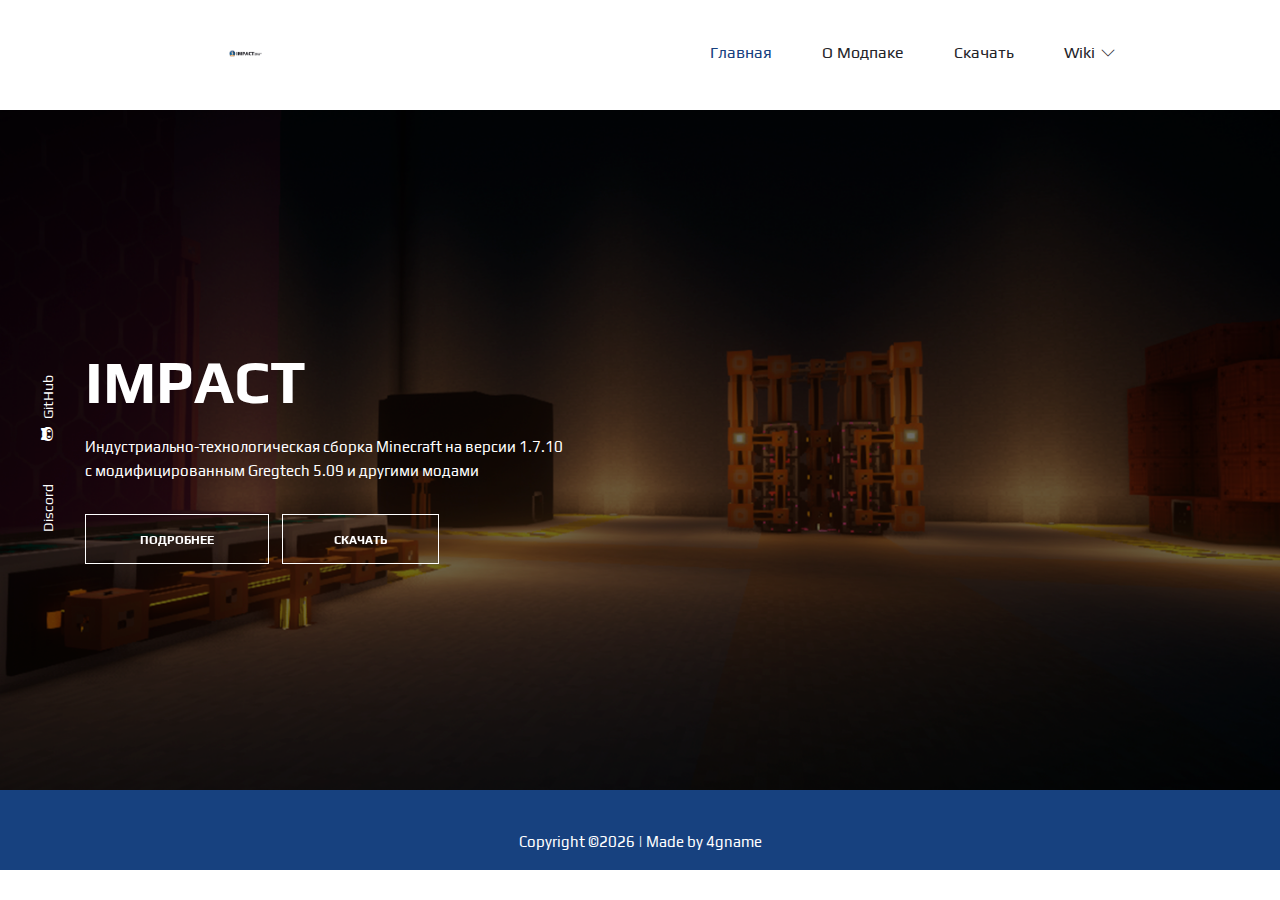
<file: index.html>
<!DOCTYPE html>
<html lang="zxx" class="no-js">

<head>
	<!-- Mobile Specific Meta -->
	<!-- Favicon-->
	<link rel="shortcut icon" href="img/fav.png">
	<!-- Author Meta -->
	<meta name="author" content="colorlib">
	<!-- Meta Description -->
	<meta name="description" content="">
	<!-- Meta Keyword -->
	<meta name="keywords" content="">
	<!-- meta character set -->
	<meta charset="UTF-8">
	<!-- Site Title -->
	<title>Impact - Главная</title>

	<link href="https://fonts.googleapis.com/css?family=Play:300,400,500,600,700" rel="stylesheet">
	<link rel="stylesheet" href="css/flaticon.css">
	<link rel="stylesheet" href="css/themify-icons.css">
	<link rel="stylesheet" href="css/bootstrap.css">
	<link rel="stylesheet" href="css/magnific-popup.css">
	<link rel="stylesheet" href="css/nice-select.css">
	<link rel="stylesheet" href="css/animate.min.css">
	<link rel="stylesheet" href="css/owl.carousel.css">
	<link rel="stylesheet" href="css/main.css">


	
</head>

<body>

	<!-- Start Preloader Area -->
	<div class="preloader-area">
		<div class="loader-box">
			<div class="loader"></div>
		</div>
	</div>
	<!-- End Preloader Area -->

	<!-- Start Header Area -->
	<header id="header">
		<div class="header-inner">
		<div class="container main-menu">
			<div class="row align-items-center d-flex">
				<div id="logo">
					<a href="index.html"><img src="img/logo.png" alt="" title="" /></a>
				</div>
				<nav id="nav-menu-container">
					<ul class="nav-menu">
						<li class=""><a class="active" href="index.html">Главная</a></li>
						<li><a href="about.html">О модпаке</a></li>
						<li><a href="download.html">Скачать</a></li>
						<li class="menu-has-children"><a href="#">Wiki</a>
							<ul>
								<li><a>GregTech и аддоны (скоро) </a></li>
								<li><a>Другие моды (скоро) </a></li>
							</ul>
						</li>
						<li> </li>
						<li> </li>
					</ul>
				</nav>
			</div>
		</div>
	</div>
	</header>

	<!-- End Header Area -->

	<!-- start banner Area  -->
	<!--<section class="home-banner-area">
		<div class="container">
			<div class="row fullscreen d-flex align-items-center">
				<div class="banner-content col-lg-4 col-md-8 justify-content-center ">
					<h1 class="wow fadeIn" data-wow-duration="1s" data-wow-delay=".6s">Impact</h1>
						<div class="designation mb-25 wow fadeIn" data-wow-duration="1s" data-wow-delay="0.5s">
							<p class="p-white">Индустриально-технологическая сборка Minecraft на версии 1.7.10 с модифицированным Gregtech 5.09 и другими модами</p>
							<div class="social-icons">
								<ul> 
									<li><a href="https://discord.gg/bMf2qvd"><i class="ti-discord"></i>Discord</a></li>
									<li><a href="https://github.com/GT-IMPACT"><i class="ti-github"></i>GitHub</a></li>
									<li><a href=""><i class=""></i> </a></li>
								</ul>
							</div>
						</div>
					<a href="about.html" class="primary-btn-home" data-text="Подробнее">
						<span>П</span>
						<span>о</span>
						<span>д</span>
						<span>р</span>
						<span>о</span>
						<span>б</span>
						<span>н</span>
						<span>е</span>
						<span>е</span>
					</a>
				</div>
			</div>
		</div>
	</section> -->

		<section id="slider" class="slider" style="background-image:url('img/banner-img.png')">
			<div class="container">
				<div class="row">
					<div class="col-md-7 col-sm-12 col-xs-12">
						<div class="text">
							<h1 class="wow fadeIn" data-wow-duration="1s" data-wow-delay=".6s">IMPACT</h1>
							<p>Индустриально-технологическая сборка Minecraft на версии 1.7.10 </br> с модифицированным Gregtech 5.09 и другими модами</p>
							<div class="button">
				
								<a href="about.html" class="primary-btn-home" data-text="Подробнее">
									<span>П</span>
									<span>о</span>
									<span>д</span>
									<span>р</span>
									<span>о</span>
									<span>б</span>
									<span>н</span>
									<span>е</span>
									<span>е</span>
								</a>
								<a href="download.html" class="primary-btn-home" data-text="Скачать">
									<span>С</span>
									<span>К</span>
									<span>а</span>
									<span>ч</span>
									<span>а</span>
									<span>т</span>
									<span>ь</span>
								</a>
							</div>
							<div class="social-icons">
								<ul> 
									<li><a href="https://discord.gg/bMf2qvd"><i class="ti-discord"></i>Discord</a></li>
									<li><a href="https://github.com/GT-IMPACT"><i class="ti-github"></i>GitHub</a></li>
									<li><a href=""><i class=""></i> </a></li>
								</ul>
							</div>
						</div>
					</div>
				</div>
			</div>
		</section>

	<!-- End banner Area -->
	<!-- start footer Area -->
	<footer class="footer-area">
		<div class="container">
			<div class="row">
				<div class="col-lg-12">
					<p class="footer-text">
						<p class="p-white">
							Copyright &copy;<script>document.write(new Date().getFullYear());</script> | Made by 4gname
						</p>
					</p>
				</div>
			</div>
		</div>
	</footer>
	<!-- End footer Area -->

	<!-- ####################### Start Scroll to Top Area ###################### -->
	<div id="back-top">
		<a title="Go to Top" href="#">
			<i class="ti-angle-double-up"></i>
		</a>
	</div>
	<!-- ####################### End Scroll to Top Area ####################### -->

	<script src="js/vendor/jquery-2.2.4.min.js"></script>
	<script src="js/vendor/bootstrap.min.js"></script>
	<script src="js/easing.min.js"></script>
	<script src="js/hoverIntent.js"></script>
	<script src="js/superfish.min.js"></script>
	<script src="js/mn-accordion.js"></script>
	<script src="js/jquery.ajaxchimp.min.js"></script>
	<script src="js/jquery.magnific-popup.min.js"></script>
	<script src="js/owl.carousel.min.js"></script>
	<script src="js/jquery.nice-select.min.js"></script>
	<script src="js/isotope.pkgd.min.js"></script>
	<script src="js/mail-script.js"></script>
	<script src="js/wow.min.js"></script>
	<script src="js/main.js"></script>
</body>

</html>
</file>
<file: css/flaticon.css>
/*
  	Flaticon icon font: Flaticon
  	Creation date: 22/01/2019 05:05
  	*/

@font-face {
  font-family: "Flaticon";
  src: url("../fonts/Flaticon.eot");
  src: url("../fonts/Flaticon.eot?#iefix") format("embedded-opentype"),
       url("../fonts/Flaticon.woff2") format("woff2"),
       url("../fonts/Flaticon.woff") format("woff"),
       url("../fonts/Flaticon.ttf") format("truetype"),
       url("../fonts/Flaticon.svg#Flaticon") format("svg");
  font-weight: normal;
  font-style: normal;
}

@media screen and (-webkit-min-device-pixel-ratio:0) {
  @font-face {
    font-family: "Flaticon";
    src: url("./Flaticon.svg#Flaticon") format("svg");
  }
}

[class^="flaticon-"]:before, [class*=" flaticon-"]:before,
[class^="flaticon-"]:after, [class*=" flaticon-"]:after {   
  font-family: Flaticon;
        font-size: 36px;
font-style: normal;
margin-left: 0px;
}

.flaticon-shirt:before { content: "\f100"; }
.flaticon-water:before { content: "\f101"; }
.flaticon-content:before { content: "\f102"; }
.flaticon-art:before { content: "\f103"; }
.flaticon-button:before { content: "\f104"; }
.flaticon-ring:before { content: "\f105"; }
</file>
<file: css/themify-icons.css>
@font-face {
	font-family: 'themify';
	src:url('../fonts/themify.eot?-fvbane');
	src:url('../fonts/themify.eot?#iefix-fvbane') format('embedded-opentype'),
		url('../fonts/themify.woff?-fvbane') format('woff'),
		url('../fonts/themify.ttf?-fvbane') format('truetype'),
		url('../fonts/themify.svg?-fvbane#themify') format('svg');
	font-weight: normal;
	font-style: normal;
}

[class^="ti-"], [class*=" ti-"] {
	font-family: 'themify';
	speak: none;
	font-style: normal;
	font-weight: normal;
	font-variant: normal;
	text-transform: none;
	line-height: 1;

	/* Better Font Rendering =========== */
	-webkit-font-smoothing: antialiased;
	-moz-osx-font-smoothing: grayscale;
}

.ti-wand:before {
	content: "\e600";
}
.ti-volume:before {
	content: "\e601";
}
.ti-user:before {
	content: "\e602";
}
.ti-unlock:before {
	content: "\e603";
}
.ti-unlink:before {
	content: "\e604";
}
.ti-trash:before {
	content: "\e605";
}
.ti-thought:before {
	content: "\e606";
}
.ti-target:before {
	content: "\e607";
}
.ti-tag:before {
	content: "\e608";
}
.ti-tablet:before {
	content: "\e609";
}
.ti-star:before {
	content: "\e60a";
}
.ti-spray:before {
	content: "\e60b";
}
.ti-signal:before {
	content: "\e60c";
}
.ti-shopping-cart:before {
	content: "\e60d";
}
.ti-shopping-cart-full:before {
	content: "\e60e";
}
.ti-settings:before {
	content: "\e60f";
}
.ti-search:before {
	content: "\e610";
}
.ti-zoom-in:before {
	content: "\e611";
}
.ti-zoom-out:before {
	content: "\e612";
}
.ti-cut:before {
	content: "\e613";
}
.ti-ruler:before {
	content: "\e614";
}
.ti-ruler-pencil:before {
	content: "\e615";
}
.ti-ruler-alt:before {
	content: "\e616";
}
.ti-bookmark:before {
	content: "\e617";
}
.ti-bookmark-alt:before {
	content: "\e618";
}
.ti-reload:before {
	content: "\e619";
}
.ti-plus:before {
	content: "\e61a";
}
.ti-pin:before {
	content: "\e61b";
}
.ti-pencil:before {
	content: "\e61c";
}
.ti-pencil-alt:before {
	content: "\e61d";
}
.ti-paint-roller:before {
	content: "\e61e";
}
.ti-paint-bucket:before {
	content: "\e61f";
}
.ti-na:before {
	content: "\e620";
}
.ti-mobile:before {
	content: "\e621";
}
.ti-minus:before {
	content: "\e622";
}
.ti-medall:before {
	content: "\e623";
}
.ti-medall-alt:before {
	content: "\e624";
}
.ti-marker:before {
	content: "\e625";
}
.ti-marker-alt:before {
	content: "\e626";
}
.ti-arrow-up:before {
	content: "\e627";
}
.ti-arrow-right:before {
	content: "\e628";
}
.ti-arrow-left:before {
	content: "\e629";
}
.ti-arrow-down:before {
	content: "\e62a";
}
.ti-lock:before {
	content: "\e62b";
}
.ti-location-arrow:before {
	content: "\e62c";
}
.ti-link:before {
	content: "\e62d";
}
.ti-layout:before {
	content: "\e62e";
}
.ti-layers:before {
	content: "\e62f";
}
.ti-layers-alt:before {
	content: "\e630";
}
.ti-key:before {
	content: "\e631";
}
.ti-import:before {
	content: "\e632";
}
.ti-image:before {
	content: "\e633";
}
.ti-heart:before {
	content: "\e634";
}
.ti-heart-broken:before {
	content: "\e635";
}
.ti-hand-stop:before {
	content: "\e636";
}
.ti-hand-open:before {
	content: "\e637";
}
.ti-hand-drag:before {
	content: "\e638";
}
.ti-folder:before {
	content: "\e639";
}
.ti-flag:before {
	content: "\e63a";
}
.ti-flag-alt:before {
	content: "\e63b";
}
.ti-flag-alt-2:before {
	content: "\e63c";
}
.ti-eye:before {
	content: "\e63d";
}
.ti-export:before {
	content: "\e63e";
}
.ti-exchange-vertical:before {
	content: "\e63f";
}
.ti-desktop:before {
	content: "\e640";
}
.ti-cup:before {
	content: "\e641";
}
.ti-crown:before {
	content: "\e642";
}
.ti-comments:before {
	content: "\e643";
}
.ti-comment:before {
	content: "\e644";
}
.ti-comment-alt:before {
	content: "\e645";
}
.ti-close:before {
	content: "\e646";
}
.ti-clip:before {
	content: "\e647";
}
.ti-angle-up:before {
	content: "\e648";
}
.ti-angle-right:before {
	content: "\e649";
}
.ti-angle-left:before {
	content: "\e64a";
}
.ti-angle-down:before {
	content: "\e64b";
}
.ti-check:before {
	content: "\e64c";
}
.ti-check-box:before {
	content: "\e64d";
}
.ti-camera:before {
	content: "\e64e";
}
.ti-announcement:before {
	content: "\e64f";
}
.ti-brush:before {
	content: "\e650";
}
.ti-briefcase:before {
	content: "\e651";
}
.ti-bolt:before {
	content: "\e652";
}
.ti-bolt-alt:before {
	content: "\e653";
}
.ti-blackboard:before {
	content: "\e654";
}
.ti-bag:before {
	content: "\e655";
}
.ti-move:before {
	content: "\e656";
}
.ti-arrows-vertical:before {
	content: "\e657";
}
.ti-arrows-horizontal:before {
	content: "\e658";
}
.ti-fullscreen:before {
	content: "\e659";
}
.ti-arrow-top-right:before {
	content: "\e65a";
}
.ti-arrow-top-left:before {
	content: "\e65b";
}
.ti-arrow-circle-up:before {
	content: "\e65c";
}
.ti-arrow-circle-right:before {
	content: "\e65d";
}
.ti-arrow-circle-left:before {
	content: "\e65e";
}
.ti-arrow-circle-down:before {
	content: "\e65f";
}
.ti-angle-double-up:before {
	content: "\e660";
}
.ti-angle-double-right:before {
	content: "\e661";
}
.ti-angle-double-left:before {
	content: "\e662";
}
.ti-angle-double-down:before {
	content: "\e663";
}
.ti-zip:before {
	content: "\e664";
}
.ti-world:before {
	content: "\e665";
}
.ti-wheelchair:before {
	content: "\e666";
}
.ti-view-list:before {
	content: "\e667";
}
.ti-view-list-alt:before {
	content: "\e668";
}
.ti-view-grid:before {
	content: "\e669";
}
.ti-uppercase:before {
	content: "\e66a";
}
.ti-upload:before {
	content: "\e66b";
}
.ti-underline:before {
	content: "\e66c";
}
.ti-truck:before {
	content: "\e66d";
}
.ti-timer:before {
	content: "\e66e";
}
.ti-ticket:before {
	content: "\e66f";
}
.ti-thumb-up:before {
	content: "\e670";
}
.ti-thumb-down:before {
	content: "\e671";
}
.ti-text:before {
	content: "\e672";
}
.ti-stats-up:before {
	content: "\e673";
}
.ti-stats-down:before {
	content: "\e674";
}
.ti-split-v:before {
	content: "\e675";
}
.ti-split-h:before {
	content: "\e676";
}
.ti-smallcap:before {
	content: "\e677";
}
.ti-shine:before {
	content: "\e678";
}
.ti-shift-right:before {
	content: "\e679";
}
.ti-shift-left:before {
	content: "\e67a";
}
.ti-shield:before {
	content: "\e67b";
}
.ti-notepad:before {
	content: "\e67c";
}
.ti-server:before {
	content: "\e67d";
}
.ti-quote-right:before {
	content: "\e67e";
}
.ti-quote-left:before {
	content: "\e67f";
}
.ti-pulse:before {
	content: "\e680";
}
.ti-printer:before {
	content: "\e681";
}
.ti-power-off:before {
	content: "\e682";
}
.ti-plug:before {
	content: "\e683";
}
.ti-pie-chart:before {
	content: "\e684";
}
.ti-paragraph:before {
	content: "\e685";
}
.ti-panel:before {
	content: "\e686";
}
.ti-package:before {
	content: "\e687";
}
.ti-music:before {
	content: "\e688";
}
.ti-music-alt:before {
	content: "\e689";
}
.ti-mouse:before {
	content: "\e68a";
}
.ti-mouse-alt:before {
	content: "\e68b";
}
.ti-money:before {
	content: "\e68c";
}
.ti-microphone:before {
	content: "\e68d";
}
.ti-menu:before {
	content: "\e68e";
}
.ti-menu-alt:before {
	content: "\e68f";
}
.ti-map:before {
	content: "\e690";
}
.ti-map-alt:before {
	content: "\e691";
}
.ti-loop:before {
	content: "\e692";
}
.ti-location-pin:before {
	content: "\e693";
}
.ti-list:before {
	content: "\e694";
}
.ti-light-bulb:before {
	content: "\e695";
}
.ti-Italic:before {
	content: "\e696";
}
.ti-info:before {
	content: "\e697";
}
.ti-infinite:before {
	content: "\e698";
}
.ti-id-badge:before {
	content: "\e699";
}
.ti-hummer:before {
	content: "\e69a";
}
.ti-home:before {
	content: "\e69b";
}
.ti-help:before {
	content: "\e69c";
}
.ti-headphone:before {
	content: "\e69d";
}
.ti-harddrives:before {
	content: "\e69e";
}
.ti-harddrive:before {
	content: "\e69f";
}
.ti-gift:before {
	content: "\e6a0";
}
.ti-game:before {
	content: "\e6a1";
}
.ti-filter:before {
	content: "\e6a2";
}
.ti-files:before {
	content: "\e6a3";
}
.ti-file:before {
	content: "\e6a4";
}
.ti-eraser:before {
	content: "\e6a5";
}
.ti-envelope:before {
	content: "\e6a6";
}
.ti-download:before {
	content: "\e6a7";
}
.ti-direction:before {
	content: "\e6a8";
}
.ti-direction-alt:before {
	content: "\e6a9";
}
.ti-dashboard:before {
	content: "\e6aa";
}
.ti-control-stop:before {
	content: "\e6ab";
}
.ti-control-shuffle:before {
	content: "\e6ac";
}
.ti-control-play:before {
	content: "\e6ad";
}
.ti-control-pause:before {
	content: "\e6ae";
}
.ti-control-forward:before {
	content: "\e6af";
}
.ti-control-backward:before {
	content: "\e6b0";
}
.ti-cloud:before {
	content: "\e6b1";
}
.ti-cloud-up:before {
	content: "\e6b2";
}
.ti-cloud-down:before {
	content: "\e6b3";
}
.ti-clipboard:before {
	content: "\e6b4";
}
.ti-car:before {
	content: "\e6b5";
}
.ti-calendar:before {
	content: "\e6b6";
}
.ti-book:before {
	content: "\e6b7";
}
.ti-bell:before {
	content: "\e6b8";
}
.ti-basketball:before {
	content: "\e6b9";
}
.ti-bar-chart:before {
	content: "\e6ba";
}
.ti-bar-chart-alt:before {
	content: "\e6bb";
}
.ti-back-right:before {
	content: "\e6bc";
}
.ti-back-left:before {
	content: "\e6bd";
}
.ti-arrows-corner:before {
	content: "\e6be";
}
.ti-archive:before {
	content: "\e6bf";
}
.ti-anchor:before {
	content: "\e6c0";
}
.ti-align-right:before {
	content: "\e6c1";
}
.ti-align-left:before {
	content: "\e6c2";
}
.ti-align-justify:before {
	content: "\e6c3";
}
.ti-align-center:before {
	content: "\e6c4";
}
.ti-alert:before {
	content: "\e6c5";
}
.ti-alarm-clock:before {
	content: "\e6c6";
}
.ti-agenda:before {
	content: "\e6c7";
}
.ti-write:before {
	content: "\e6c8";
}
.ti-window:before {
	content: "\e6c9";
}
.ti-widgetized:before {
	content: "\e6ca";
}
.ti-widget:before {
	content: "\e6cb";
}
.ti-widget-alt:before {
	content: "\e6cc";
}
.ti-wallet:before {
	content: "\e6cd";
}
.ti-video-clapper:before {
	content: "\e6ce";
}
.ti-video-camera:before {
	content: "\e6cf";
}
.ti-vector:before {
	content: "\e6d0";
}
.ti-themify-logo:before {
	content: "\e6d1";
}
.ti-themify-favicon:before {
	content: "\e6d2";
}
.ti-themify-favicon-alt:before {
	content: "\e6d3";
}
.ti-support:before {
	content: "\e6d4";
}
.ti-stamp:before {
	content: "\e6d5";
}
.ti-split-v-alt:before {
	content: "\e6d6";
}
.ti-slice:before {
	content: "\e6d7";
}
.ti-shortcode:before {
	content: "\e6d8";
}
.ti-shift-right-alt:before {
	content: "\e6d9";
}
.ti-shift-left-alt:before {
	content: "\e6da";
}
.ti-ruler-alt-2:before {
	content: "\e6db";
}
.ti-receipt:before {
	content: "\e6dc";
}
.ti-pin2:before {
	content: "\e6dd";
}
.ti-pin-alt:before {
	content: "\e6de";
}
.ti-pencil-alt2:before {
	content: "\e6df";
}
.ti-palette:before {
	content: "\e6e0";
}
.ti-more:before {
	content: "\e6e1";
}
.ti-more-alt:before {
	content: "\e6e2";
}
.ti-microphone-alt:before {
	content: "\e6e3";
}
.ti-magnet:before {
	content: "\e6e4";
}
.ti-line-double:before {
	content: "\e6e5";
}
.ti-line-dotted:before {
	content: "\e6e6";
}
.ti-line-dashed:before {
	content: "\e6e7";
}
.ti-layout-width-full:before {
	content: "\e6e8";
}
.ti-layout-width-default:before {
	content: "\e6e9";
}
.ti-layout-width-default-alt:before {
	content: "\e6ea";
}
.ti-layout-tab:before {
	content: "\e6eb";
}
.ti-layout-tab-window:before {
	content: "\e6ec";
}
.ti-layout-tab-v:before {
	content: "\e6ed";
}
.ti-layout-tab-min:before {
	content: "\e6ee";
}
.ti-layout-slider:before {
	content: "\e6ef";
}
.ti-layout-slider-alt:before {
	content: "\e6f0";
}
.ti-layout-sidebar-right:before {
	content: "\e6f1";
}
.ti-layout-sidebar-none:before {
	content: "\e6f2";
}
.ti-layout-sidebar-left:before {
	content: "\e6f3";
}
.ti-layout-placeholder:before {
	content: "\e6f4";
}
.ti-layout-menu:before {
	content: "\e6f5";
}
.ti-layout-menu-v:before {
	content: "\e6f6";
}
.ti-layout-menu-separated:before {
	content: "\e6f7";
}
.ti-layout-menu-full:before {
	content: "\e6f8";
}
.ti-layout-media-right-alt:before {
	content: "\e6f9";
}
.ti-layout-media-right:before {
	content: "\e6fa";
}
.ti-layout-media-overlay:before {
	content: "\e6fb";
}
.ti-layout-media-overlay-alt:before {
	content: "\e6fc";
}
.ti-layout-media-overlay-alt-2:before {
	content: "\e6fd";
}
.ti-layout-media-left-alt:before {
	content: "\e6fe";
}
.ti-layout-media-left:before {
	content: "\e6ff";
}
.ti-layout-media-center-alt:before {
	content: "\e700";
}
.ti-layout-media-center:before {
	content: "\e701";
}
.ti-layout-list-thumb:before {
	content: "\e702";
}
.ti-layout-list-thumb-alt:before {
	content: "\e703";
}
.ti-layout-list-post:before {
	content: "\e704";
}
.ti-layout-list-large-image:before {
	content: "\e705";
}
.ti-layout-line-solid:before {
	content: "\e706";
}
.ti-layout-grid4:before {
	content: "\e707";
}
.ti-layout-grid3:before {
	content: "\e708";
}
.ti-layout-grid2:before {
	content: "\e709";
}
.ti-layout-grid2-thumb:before {
	content: "\e70a";
}
.ti-layout-cta-right:before {
	content: "\e70b";
}
.ti-layout-cta-left:before {
	content: "\e70c";
}
.ti-layout-cta-center:before {
	content: "\e70d";
}
.ti-layout-cta-btn-right:before {
	content: "\e70e";
}
.ti-layout-cta-btn-left:before {
	content: "\e70f";
}
.ti-layout-column4:before {
	content: "\e710";
}
.ti-layout-column3:before {
	content: "\e711";
}
.ti-layout-column2:before {
	content: "\e712";
}
.ti-layout-accordion-separated:before {
	content: "\e713";
}
.ti-layout-accordion-merged:before {
	content: "\e714";
}
.ti-layout-accordion-list:before {
	content: "\e715";
}
.ti-ink-pen:before {
	content: "\e716";
}
.ti-info-alt:before {
	content: "\e717";
}
.ti-help-alt:before {
	content: "\e718";
}
.ti-headphone-alt:before {
	content: "\e719";
}
.ti-hand-point-up:before {
	content: "\e71a";
}
.ti-hand-point-right:before {
	content: "\e71b";
}
.ti-hand-point-left:before {
	content: "\e71c";
}
.ti-hand-point-down:before {
	content: "\e71d";
}
.ti-gallery:before {
	content: "\e71e";
}
.ti-face-smile:before {
	content: "\e71f";
}
.ti-face-sad:before {
	content: "\e720";
}
.ti-credit-card:before {
	content: "\e721";
}
.ti-control-skip-forward:before {
	content: "\e722";
}
.ti-control-skip-backward:before {
	content: "\e723";
}
.ti-control-record:before {
	content: "\e724";
}
.ti-control-eject:before {
	content: "\e725";
}
.ti-comments-smiley:before {
	content: "\e726";
}
.ti-brush-alt:before {
	content: "\e727";
}
.ti-youtube:before {
	content: "\e728";
}
.ti-vimeo:before {
	content: "\e729";
}
.ti-twitter:before {
	content: "\e72a";
}
.ti-discord {
	content: url('https://api.iconify.design/simple-icons:discord.svg?color=%23ffffff&height=14');
}
.ti-time:before {
	content: "\e72b";
}
.ti-tumblr:before {
	content: "\e72c";
}
.ti-skype:before {
	content: "\e72d";
}
.ti-share:before {
	content: "\e72e";
}
.ti-share-alt:before {
	content: "\e72f";
}
.ti-rocket:before {
	content: "\e730";
}
.ti-pinterest:before {
	content: "\e731";
}
.ti-new-window:before {
	content: "\e732";
}
.ti-microsoft:before {
	content: "\e733";
}
.ti-list-ol:before {
	content: "\e734";
}
.ti-linkedin:before {
	content: "\e735";
}
.ti-layout-sidebar-2:before {
	content: "\e736";
}
.ti-layout-grid4-alt:before {
	content: "\e737";
}
.ti-layout-grid3-alt:before {
	content: "\e738";
}
.ti-layout-grid2-alt:before {
	content: "\e739";
}
.ti-layout-column4-alt:before {
	content: "\e73a";
}
.ti-layout-column3-alt:before {
	content: "\e73b";
}
.ti-layout-column2-alt:before {
	content: "\e73c";
}
.ti-instagram:before {
	content: "\e73d";
}
.ti-google:before {
	content: "\e73e";
}
.ti-github:before {
	content: "\e73f";
}
.ti-flickr:before {
	content: "\e740";
}
.ti-facebook:before {
	content: "\e741";
}
.ti-dropbox:before {
	content: "\e742";
}
.ti-dribbble:before {
	content: "\e743";
}
.ti-apple:before {
	content: "\e744";
}
.ti-android:before {
	content: "\e745";
}
.ti-save:before {
	content: "\e746";
}
.ti-save-alt:before {
	content: "\e747";
}
.ti-yahoo:before {
	content: "\e748";
}
.ti-wordpress:before {
	content: "\e749";
}
.ti-vimeo-alt:before {
	content: "\e74a";
}
.ti-twitter-alt:before {
	content: "\e74b";
}
.ti-tumblr-alt:before {
	content: "\e74c";
}
.ti-trello:before {
	content: "\e74d";
}
.ti-stack-overflow:before {
	content: "\e74e";
}
.ti-soundcloud:before {
	content: "\e74f";
}
.ti-sharethis:before {
	content: "\e750";
}
.ti-sharethis-alt:before {
	content: "\e751";
}
.ti-reddit:before {
	content: "\e752";
}
.ti-pinterest-alt:before {
	content: "\e753";
}
.ti-microsoft-alt:before {
	content: "\e754";
}
.ti-linux:before {
	content: "\e755";
}
.ti-jsfiddle:before {
	content: "\e756";
}
.ti-joomla:before {
	content: "\e757";
}
.ti-html5:before {
	content: "\e758";
}
.ti-flickr-alt:before {
	content: "\e759";
}
.ti-email:before {
	content: "\e75a";
}
.ti-drupal:before {
	content: "\e75b";
}
.ti-dropbox-alt:before {
	content: "\e75c";
}
.ti-css3:before {
	content: "\e75d";
}
.ti-rss:before {
	content: "\e75e";
}
.ti-rss-alt:before {
	content: "\e75f";
}
</file>
<file: css/nice-select.css>
.nice-select {
  -webkit-tap-highlight-color: transparent;
  background-color: #fff;
  border-radius: 5px;
  border: solid 1px #e8e8e8;
  box-sizing: border-box;
  clear: both;
  cursor: pointer;
  display: block;
  float: left;
  font-family: inherit;
  font-size: 14px;
  font-weight: normal;
  height: 42px;
  line-height: 40px;
  outline: none;
  padding-left: 18px;
  padding-right: 30px;
  position: relative;
  text-align: left !important;
  -webkit-transition: all 0.2s ease-in-out;
  transition: all 0.2s ease-in-out;
  -webkit-user-select: none;
     -moz-user-select: none;
      -ms-user-select: none;
          user-select: none;
  white-space: nowrap;
  width: auto; }
  .nice-select:hover {
    border-color: #dbdbdb; }
  .nice-select:active, .nice-select.open, .nice-select:focus {
    border-color: #999; }
  .nice-select:after {
    border-bottom: 2px solid #999;
    border-right: 2px solid #999;
    content: '';
    display: block;
    height: 5px;
    margin-top: -4px;
    pointer-events: none;
    position: absolute;
    right: 12px;
    top: 50%;
    -webkit-transform-origin: 66% 66%;
        -ms-transform-origin: 66% 66%;
            transform-origin: 66% 66%;
    -webkit-transform: rotate(45deg);
        -ms-transform: rotate(45deg);
            transform: rotate(45deg);
    -webkit-transition: all 0.15s ease-in-out;
    transition: all 0.15s ease-in-out;
    width: 5px; }
  .nice-select.open:after {
    -webkit-transform: rotate(-135deg);
        -ms-transform: rotate(-135deg);
            transform: rotate(-135deg); }
  .nice-select.open .list {
    opacity: 1;
    pointer-events: auto;
    -webkit-transform: scale(1) translateY(0);
        -ms-transform: scale(1) translateY(0);
            transform: scale(1) translateY(0); }
  .nice-select.disabled {
    border-color: #ededed;
    color: #999;
    pointer-events: none; }
    .nice-select.disabled:after {
      border-color: #cccccc; }
  .nice-select.wide {
    width: 100%; }
    .nice-select.wide .list {
      left: 0 !important;
      right: 0 !important; }
  .nice-select.right {
    float: right; }
    .nice-select.right .list {
      left: auto;
      right: 0; }
  .nice-select.small {
    font-size: 12px;
    height: 36px;
    line-height: 34px; }
    .nice-select.small:after {
      height: 4px;
      width: 4px; }
    .nice-select.small .option {
      line-height: 34px;
      min-height: 34px; }
  .nice-select .list {
    background-color: #fff;
    border-radius: 5px;
    box-shadow: 0 0 0 1px rgba(68, 68, 68, 0.11);
    box-sizing: border-box;
    margin-top: 4px;
    opacity: 0;
    overflow: hidden;
    padding: 0;
    pointer-events: none;
    position: absolute;
    top: 100%;
    left: 0;
    -webkit-transform-origin: 50% 0;
        -ms-transform-origin: 50% 0;
            transform-origin: 50% 0;
    -webkit-transform: scale(0.75) translateY(-21px);
        -ms-transform: scale(0.75) translateY(-21px);
            transform: scale(0.75) translateY(-21px);
    -webkit-transition: all 0.2s cubic-bezier(0.5, 0, 0, 1.25), opacity 0.15s ease-out;
    transition: all 0.2s cubic-bezier(0.5, 0, 0, 1.25), opacity 0.15s ease-out;
    z-index: 9; }
    .nice-select .list:hover .option:not(:hover) {
      background-color: transparent !important; }
  .nice-select .option {
    cursor: pointer;
    font-weight: 400;
    line-height: 40px;
    list-style: none;
    min-height: 40px;
    outline: none;
    padding-left: 18px;
    padding-right: 29px;
    text-align: left;
    -webkit-transition: all 0.2s;
    transition: all 0.2s; }
    .nice-select .option:hover, .nice-select .option.focus, .nice-select .option.selected.focus {
      background-color: #f6f6f6; }
    .nice-select .option.selected {
      font-weight: bold; }
    .nice-select .option.disabled {
      background-color: transparent;
      color: #999;
      cursor: default; }

.no-csspointerevents .nice-select .list {
  display: none; }

.no-csspointerevents .nice-select.open .list {
  display: block; }
</file>
<file: css/main.css>
/*--------------------------- Color variations ----------------------*/
/* Medium Layout: 1280px */
/* Tablet Layout: 768px */
/* Mobile Layout: 320px */
/* Wide Mobile Layout: 480px */
/* =================================== */
/*  Basic Style 
/* =================================== */
::-moz-selection {
  /* Code for Firefox */
  background-color: #17417f;
  color: #fff; }

::selection {
  background-color: #fff;
  color: #fff; }

::-webkit-input-placeholder {
  /* WebKit, Blink, Edge */
  color: #777777;
  font-weight: 300; }

:-moz-placeholder {
  /* Mozilla Firefox 4 to 18 */
  color: #777777;
  opacity: 1;
  font-weight: 300; }

::-moz-placeholder {
  /* Mozilla Firefox 19+ */
  color: #777777;
  opacity: 1;
  font-weight: 300; }

:-ms-input-placeholder {
  /* Internet Explorer 10-11 */
  color: #777777;
  font-weight: 300; }

::-ms-input-placeholder {
  /* Microsoft Edge */
  color: #777777;
  font-weight: 300; }

body {
  color: #777777;
  font-family: "Play", sans-serif;
  font-size: 15px;
  font-weight: 400;
  line-height: 1.625em;
  position: relative; }

ol,
ul {
  margin: 0;
  padding: 0;
  list-style: none; }

select {
  display: block; }

figure {
  margin: 0; }

a {
  -webkit-transition: all 0.3s ease 0s;
  -moz-transition: all 0.3s ease 0s;
  -o-transition: all 0.3s ease 0s;
  transition: all 0.3s ease 0s; }

iframe {
  border: 0; }

a,
a:focus,
a:hover {
  text-decoration: none;
  outline: 0; }

.btn.active.focus,
.btn.active:focus,
.btn.focus,
.btn.focus:active,
.btn:active:focus,
.btn:focus {
  text-decoration: none;
  outline: 0; }

.card-panel {
  margin: 0;
  padding: 60px; }

/**
 *  Typography
 *
 **/
.btn i,
.btn-large i,
.btn-floating i,
.btn-large i,
.btn-flat i {
  font-size: 1em;
  line-height: inherit; }

.gray-bg {
  background: #f9f9ff; }

h1 {
  font-family: "Play", sans-serif;
  color: #fff;
  line-height: 1.2em;
  margin-bottom: 0;
  margin-top: 0;
  font-weight: 600; }
}
h2,
h3,
h4,
h5,
h6 {
  font-family: "Play", sans-serif;
  color: #000;
  line-height: 1.2em;
  margin-bottom: 0;
  margin-top: 0;
  font-weight: 600; }

.p-black{
    font-family: "Play", sans-serif;
  color: #000;
}

.p-white{
  font-family: "Play", sans-serif;
  color: #fff;
}

.h1,
.h2,
.h3,
.h4,
.h5,
.h6 {
  margin-bottom: 0;
  margin-top: 0;
  font-family: "Play", sans-serif;
  font-weight: 600;
  color: #242429; }

h1,
.h1 {
  font-size: 36px; }

h2,
.h2 {
  font-size: 30px; }

h3,
.h3 {
  font-size: 24px; }

h4,
.h4 {
  font-size: 18px; }

h5,
.h5 {
  font-size: 16px; }

h6,
.h6 {
  font-size: 14px;
  color: #242429; }

td,
th {
  border-radius: 0px; }

/**
 * For modern browsers
 * 1. The space content is one way to avoid an Opera bug when the
 *    contenteditable attribute is included anywhere else in the document.
 *    Otherwise it causes space to appear at the top and bottom of elements
 *    that are clearfixed.
 * 2. The use of `table` rather than `block` is only necessary if using
 *    `:before` to contain the top-margins of child elements.
 */
.clear::before, .clear::after {
  content: " ";
  display: table; }
.clear::after {
  clear: both; }

.fz-11 {
  font-size: 11px; }

.fz-12 {
  font-size: 12px; }

.fz-13 {
  font-size: 13px; }

.fz-14 {
  font-size: 14px; }

.fz-15 {
  font-size: 15px; }

.fz-16 {
  font-size: 16px; }

.fz-18 {
  font-size: 18px; }

.fz-30 {
  font-size: 30px; }

.fz-48 {
  font-size: 48px !important; }

.fw100 {
  font-weight: 100; }

.fw300 {
  font-weight: 300; }

.fw400 {
  font-weight: 400 !important; }

.fw500 {
  font-weight: 500; }

.f700 {
  font-weight: 700; }

.fsi {
  font-style: italic; }

.mt-10 {
  margin-top: 10px; }

.mt-15 {
  margin-top: 15px; }

.mt-20 {
  margin-top: 20px; }

.mt-25 {
  margin-top: 25px; }

.mt-30 {
  margin-top: 30px; }

.mt-35 {
  margin-top: 35px; }

.mt-40 {
  margin-top: 40px; }

.mt-50 {
  margin-top: 50px; }

.mt-60 {
  margin-top: 60px; }

.mt-70 {
  margin-top: 70px; }

.mt-80 {
  margin-top: 80px; }

.mt-100 {
  margin-top: 100px; }

.mt-120 {
  margin-top: 120px; }

.mt-150 {
  margin-top: 150px; }

.ml-0 {
  margin-left: 0 !important; }

.ml-5 {
  margin-left: 5px !important; }

.ml-10 {
  margin-left: 10px; }

.ml-15 {
  margin-left: 15px; }

.ml-20 {
  margin-left: 20px; }

.ml-30 {
  margin-left: 30px; }

.ml-50 {
  margin-left: 50px; }

.mr-0 {
  margin-right: 0 !important; }

.mr-5 {
  margin-right: 5px !important; }

.mr-15 {
  margin-right: 15px; }

.mr-10 {
  margin-right: 10px; }

.mr-20 {
  margin-right: 20px; }

.mr-30 {
  margin-right: 30px; }

.mr-50 {
  margin-right: 50px; }

.mb-0 {
  margin-bottom: 0px; }

.mb-0-i {
  margin-bottom: 0px !important; }

.mb-5 {
  margin-bottom: 5px; }

.mb-10 {
  margin-bottom: 10px; }

.mb-15 {
  margin-bottom: 15px; }

.mb-20 {
  margin-bottom: 20px; }

.mb-25 {
  margin-bottom: 25px; }

.mb-30 {
  margin-bottom: 30px; }

.mb-35 {
  margin-bottom: 35px; }

.mb-40 {
  margin-bottom: 40px; }

.mb-50 {
  margin-bottom: 50px; }

.mb-60 {
  margin-bottom: 60px; }

.mb-70 {
  margin-bottom: 70px; }

.mb-80 {
  margin-bottom: 80px; }

.mb-90 {
  margin-bottom: 90px; }

.mb-100 {
  margin-bottom: 100px; }

.pt-0 {
  padding-top: 0px; }

.pt-10 {
  padding-top: 10px; }

.pt-15 {
  padding-top: 15px; }

.pt-20 {
  padding-top: 20px; }

.pt-25 {
  padding-top: 25px; }

.pt-30 {
  padding-top: 30px; }

.pt-40 {
  padding-top: 40px; }

.pt-50 {
  padding-top: 50px; }

.pt-60 {
  padding-top: 60px; }

.pt-70 {
  padding-top: 70px; }

.pt-80 {
  padding-top: 80px; }

.pt-90 {
  padding-top: 90px; }

.pt-100 {
  padding-top: 100px; }

.pt-120 {
  padding-top: 120px; }

.pt-150 {
  padding-top: 150px; }

.pt-170 {
  padding-top: 170px; }

.pb-0 {
  padding-bottom: 0px; }

.pb-10 {
  padding-bottom: 10px; }

.pb-15 {
  padding-bottom: 15px; }

.pb-20 {
  padding-bottom: 20px; }

.pb-25 {
  padding-bottom: 25px; }

.pb-30 {
  padding-bottom: 30px; }

.pb-40 {
  padding-bottom: 40px; }

.pb-50 {
  padding-bottom: 50px; }

.pb-60 {
  padding-bottom: 60px; }

.pb-70 {
  padding-bottom: 70px; }

.pb-80 {
  padding-bottom: 80px; }

.pb-90 {
  padding-bottom: 90px; }

.pb-100 {
  padding-bottom: 100px; }

.pb-120 {
  padding-bottom: 120px; }

.pb-150 {
  padding-bottom: 150px; }

.pr-30 {
  padding-right: 30px; }

.pl-30 {
  padding-left: 30px; }

.pl-90 {
  padding-left: 90px; }

.p-40 {
  padding: 40px; }

.float-left {
  float: left; }

.float-right {
  float: right; }

.text-italic {
  font-style: italic; }

.text-white {
  color: #fff; }

.text-black {
  color: #000; }

.transition {
  -webkit-transition: all 0.3s ease 0s;
  -moz-transition: all 0.3s ease 0s;
  -o-transition: all 0.3s ease 0s;
  transition: all 0.3s ease 0s; }

.section-full {
  padding: 100px 0; }

.section-half {
  padding: 75px 0; }

.text-center {
  text-align: center; }

.text-left {
  text-align: left; }

.text-rigth {
  text-align: right; }

.flex {
  display: -webkit-box;
  display: -webkit-flex;
  display: -moz-flex;
  display: -ms-flexbox;
  display: flex; }

.inline-flex {
  display: -webkit-inline-box;
  display: -webkit-inline-flex;
  display: -moz-inline-flex;
  display: -ms-inline-flexbox;
  display: inline-flex; }

.flex-grow {
  -webkit-box-flex: 1;
  -webkit-flex-grow: 1;
  -moz-flex-grow: 1;
  -ms-flex-positive: 1;
  flex-grow: 1; }

.flex-wrap {
  -webkit-flex-wrap: wrap;
  -moz-flex-wrap: wrap;
  -ms-flex-wrap: wrap;
  flex-wrap: wrap; }

.flex-left {
  -webkit-box-pack: start;
  -ms-flex-pack: start;
  -webkit-justify-content: flex-start;
  -moz-justify-content: flex-start;
  justify-content: flex-start; }

.flex-middle {
  -webkit-box-align: center;
  -ms-flex-align: center;
  -webkit-align-items: center;
  -moz-align-items: center;
  align-items: center; }

.flex-right {
  -webkit-box-pack: end;
  -ms-flex-pack: end;
  -webkit-justify-content: flex-end;
  -moz-justify-content: flex-end;
  justify-content: flex-end; }

.flex-top {
  -webkit-align-self: flex-start;
  -moz-align-self: flex-start;
  -ms-flex-item-align: start;
  align-self: flex-start; }

.flex-center {
  -webkit-box-pack: center;
  -ms-flex-pack: center;
  -webkit-justify-content: center;
  -moz-justify-content: center;
  justify-content: center; }

.flex-bottom {
  -webkit-align-self: flex-end;
  -moz-align-self: flex-end;
  -ms-flex-item-align: end;
  align-self: flex-end; }

.space-between {
  -webkit-box-pack: justify;
  -ms-flex-pack: justify;
  -webkit-justify-content: space-between;
  -moz-justify-content: space-between;
  justify-content: space-between; }

.space-around {
  -ms-flex-pack: distribute;
  -webkit-justify-content: space-around;
  -moz-justify-content: space-around;
  justify-content: space-around; }

.flex-column {
  -webkit-box-direction: normal;
  -webkit-box-orient: vertical;
  -webkit-flex-direction: column;
  -moz-flex-direction: column;
  -ms-flex-direction: column;
  flex-direction: column; }

.flex-cell {
  display: -webkit-box;
  display: -webkit-flex;
  display: -moz-flex;
  display: -ms-flexbox;
  display: flex;
  -webkit-box-flex: 1;
  -webkit-flex-grow: 1;
  -moz-flex-grow: 1;
  -ms-flex-positive: 1;
  flex-grow: 1; }

.display-table {
  display: table; }

.light {
  color: #fff; }

.dark {
  color: #000; }

.relative {
  position: relative; }

.overflow-hidden {
  overflow: hidden; }

.overlay {
  position: absolute;
  left: 0;
  right: 0;
  top: 0;
  bottom: 0; }

.container.fullwidth {
  width: 100%; }
.container.no-padding {
  padding-left: 0;
  padding-right: 0; }

.no-padding {
  padding: 0; }

.section-bg {
  background: #f9fafc; }

@media (max-width: 767px) {
  .no-flex-xs {
    display: block !important; } }

.row.no-margin {
  margin-left: 0;
  margin-right: 0; }

.preloader-area {
  background-color: #17417f;
  position: fixed;
  width: 100%;
  height: 100%;
  z-index: 9999; }
  .preloader-area .loader-box {
    position: absolute;
    left: 50%;
    top: 50%;
    -webkit-transform: translate(-50%, -50%);
    -moz-transform: translate(-50%, -50%);
    -ms-transform: translate(-50%, -50%);
    -o-transform: translate(-50%, -50%);
    transform: translate(-50%, -50%); }
  .preloader-area .loader {
    width: 70px;
    height: 70px;
    border-radius: 50px;
    background-color: rgba(255, 255, 255, 0.2);
    border-width: 30px;
    border-style: double;
    border-color: transparent #fff;
    -webkit-transform-origin: 50% 50%;
    -moz-transform-origin: 50% 50%;
    -ms-transform-origin: 50% 50%;
    -o-transform-origin: 50% 50%;
    transform-origin: 50% 50%;
    -webkit-animation: loader 2s linear infinite;
    -moz-animation: loader 2s linear infinite;
    -o-animation: loader 2s linear infinite;
    animation: loader 2s linear infinite; }

@-webkit-keyframes loader {
  0% {
    -webkit-transform: rotate(0deg);
    -moz-transform: rotate(0deg);
    -ms-transform: rotate(0deg);
    -o-transform: rotate(0deg);
    transform: rotate(0deg); }
  100% {
    -webkit-transform: rotate(360deg);
    -moz-transform: rotate(360deg);
    -ms-transform: rotate(360deg);
    -o-transform: rotate(360deg);
    transform: rotate(360deg); } }
@-moz-keyframes loader {
  0% {
    -webkit-transform: rotate(0deg);
    -moz-transform: rotate(0deg);
    -ms-transform: rotate(0deg);
    -o-transform: rotate(0deg);
    transform: rotate(0deg); }
  100% {
    -webkit-transform: rotate(360deg);
    -moz-transform: rotate(360deg);
    -ms-transform: rotate(360deg);
    -o-transform: rotate(360deg);
    transform: rotate(360deg); } }
@-o-keyframes loader {
  0% {
    -webkit-transform: rotate(0deg);
    -moz-transform: rotate(0deg);
    -ms-transform: rotate(0deg);
    -o-transform: rotate(0deg);
    transform: rotate(0deg); }
  100% {
    -webkit-transform: rotate(360deg);
    -moz-transform: rotate(360deg);
    -ms-transform: rotate(360deg);
    -o-transform: rotate(360deg);
    transform: rotate(360deg); } }
@keyframes loader {
  0% {
    -webkit-transform: rotate(0deg);
    -moz-transform: rotate(0deg);
    -ms-transform: rotate(0deg);
    -o-transform: rotate(0deg);
    transform: rotate(0deg); }
  100% {
    -webkit-transform: rotate(360deg);
    -moz-transform: rotate(360deg);
    -ms-transform: rotate(360deg);
    -o-transform: rotate(360deg);
    transform: rotate(360deg); } }
#back-top {
  position: fixed;
  right: 0;
  bottom: 30px;
  cursor: pointer;
  z-index: 9999999;
  opacity: 0;
  -webkit-transition: all 0.3s ease 0s;
  -moz-transition: all 0.3s ease 0s;
  -o-transition: all 0.3s ease 0s;
  transition: all 0.3s ease 0s; }
  #back-top a {
    background: #17417f;
    display: block;
    text-align: center;
    width: 35px;
    height: 40px;
    border-radius: 5px 5px 0 0;
    padding: 12px 8px 8px 7px;
    -webkit-transition: all 0.3s ease 0s;
    -moz-transition: all 0.3s ease 0s;
    -o-transition: all 0.3s ease 0s;
    transition: all 0.3s ease 0s; }
    #back-top a i {
      font-size: 22px;
      color: #fff; }
    #back-top a:hover {
      box-shadow: 0 5px 12px rgba(156, 156, 156, 0.7); }

.back-top-animation {
  right: 20px !important;
  opacity: 1 !important;
  -webkit-transition: all 0.4s ease-in !important;
  -moz-transition: all 0.4s ease-in !important;
  -o-transition: all 0.4s ease-in !important;
  transition: all 0.4s ease-in !important; }

.section-gap {
  padding: 80px 0;
  justify-content: center; }
  @media (max-width: 991px) {
    .section-gap {
      padding: 80px 0; } }

.section-gap-top {
  padding-top: 140px; }
  @media (max-width: 991px) {
    .section-gap-top {
      padding: 70px 0; } }

.section-title {
  margin-bottom: 80px; }
  @media (max-width: 991px) {
    .section-title {
      margin-bottom: 40px; } }
  .section-title h3 {
    font-weight: 300;
    color: #777777;
    font-size: 20px;
    line-height: 18px;
    text-transform: capitalize;
    margin-bottom: 10px; }
  .section-title h2 {
    font-size: 45px;
    font-weight: 600;
    text-transform: capitalize;
    line-height: 50px; }
    @media (max-width: 1024px) {
      .section-title h2 {
        font-size: 40px; } }
    @media (max-width: 1024px) {
      .section-title h2 {
        font-size: 30px;
        line-height: 35px; } }
    @media (max-width: 991px) {
      .section-title h2 br {
        display: none; } }
    .section-title h2 span {
      position: relative;
      z-index: 10; }
      .section-title h2 span:before {
        content: "";
        position: absolute;
        left: 5px;
        bottom: 13px;
        width: 66px;
        height: 12px;
        background: #17417f;
        z-index: -1; }
        @media (max-width: 1024px) {
          .section-title h2 span:before {
            bottom: 9px; } }

.alert-msg {
  color: #008000; }

.primary-btn {
  color: #242429;
  padding: 0 42px;
  margin-right: 10px;
  background: transparent;
  overflow: hidden;
  border-radius: 0px;
  font-family: "Play", sans-serif;
  font-size: 12px;
  font-weight: 600;
  display: inline-block;
  border: 1px solid #17417f;
  vertical-align: middle;
  position: relative;
  z-index: 1;
  cursor: pointer;
  text-align: center;
  text-transform: uppercase;
  -webkit-backface-visibility: hidden;
  -moz-backface-visibility: hidden;
  backface-visibility: hidden;
  -webkit-transition: all 0.3s ease 0s;
  -moz-transition: all 0.3s ease 0s;
  -o-transition: all 0.3s ease 0s;
  transition: all 0.3s ease 0s; }
  @media (max-width: 767px) {
    .primary-btn {
      padding: 0 35px; } }
  .primary-btn:before {
    content: attr(data-text);
    position: absolute;
    top: 0;
    left: 0;
    width: 100%;
    height: 100%;
    padding: 13px 0;
    -webkit-transition: all 0.3s ease 0s;
    -moz-transition: all 0.3s ease 0s;
    -o-transition: all 0.3s ease 0s;
    transition: all 0.3s ease 0s;
    -webkit-transition-timing-function: cubic-bezier(0.75, 0, 0.125, 1);
    -moz-transition-timing-function: cubic-bezier(0.75, 0, 0.125, 1);
    -o-transition-timing-function: cubic-bezier(0.75, 0, 0.125, 1);
    transition-timing-function: cubic-bezier(0.75, 0, 0.125, 1);
    color: #17417f; }
    @media (max-width: 767px) {
      .primary-btn:before {
        padding: 8px 0; } }
  .primary-btn span {
    display: inline-block;
    padding: 12px 0;
    opacity: 0;
    color: #242429;
    -webkit-transform: translate3d(10, 10px, 0);
    -moz-transform: translate3d(10, 10px, 0);
    -ms-transform: translate3d(10, 10px, 0);
    -o-transform: translate3d(10, 10px, 0);
    transform: translate3d(10, 10px, 0);
    -webkit-transition: all 0.3s ease 0s;
    -moz-transition: all 0.3s ease 0s;
    -o-transition: all 0.3s ease 0s;
    transition: all 0.3s ease 0s;
    -webkit-transition-timing-function: cubic-bezier(0.75, 0, 0.125, 1);
    -moz-transition-timing-function: cubic-bezier(0.75, 0, 0.125, 1);
    -o-transition-timing-function: cubic-bezier(0.75, 0, 0.125, 1);
    transition-timing-function: cubic-bezier(0.75, 0, 0.125, 1); }
    @media (max-width: 767px) {
      .primary-btn span {
        padding: 8px 0; } }
  .primary-btn:hover {
    background: #17417f;
    border: 1px solid #fff; }
    .primary-btn:hover:before {
      opacity: 0;
      -webkit-transform: translate3d(0, 100%, 0);
      -moz-transform: translate3d(0, 100%, 0);
      -ms-transform: translate3d(0, 100%, 0);
      -o-transform: translate3d(0, 100%, 0);
      transform: translate3d(0, 100%, 0); }
    .primary-btn:hover span {
      opacity: 1;
      color: #fff;
      -webkit-transform: translate3d(0, 0, 0);
      -moz-transform: translate3d(0, 0, 0);
      -ms-transform: translate3d(0, 0, 0);
      -o-transform: translate3d(0, 0, 0);
      transform: translate3d(0, 0, 0); }
      .primary-btn:hover span:nth-child(1) {
        -webkit-transition-delay: 0.01s;
        -moz-transition-delay: 0.01s;
        -o-transition-delay: 0.01s;
        transition-delay: 0.01s; }
      .primary-btn:hover span:nth-child(2) {
        -webkit-transition-delay: 0.05s;
        -moz-transition-delay: 0.05s;
        -o-transition-delay: 0.05s;
        transition-delay: 0.05s; }
      .primary-btn:hover span:nth-child(3) {
        -webkit-transition-delay: 0.1s;
        -moz-transition-delay: 0.1s;
        -o-transition-delay: 0.1s;
        transition-delay: 0.1s; }
      .primary-btn:hover span:nth-child(4) {
        -webkit-transition-delay: 0.15s;
        -moz-transition-delay: 0.15s;
        -o-transition-delay: 0.15s;
        transition-delay: 0.15s; }
      .primary-btn:hover span:nth-child(5) {
        -webkit-transition-delay: 0.2s;
        -moz-transition-delay: 0.2s;
        -o-transition-delay: 0.2s;
        transition-delay: 0.2s; }
      .primary-btn:hover span:nth-child(6) {
        -webkit-transition-delay: 0.25s;
        -moz-transition-delay: 0.25s;
        -o-transition-delay: 0.25s;
        transition-delay: 0.25s; }
      .primary-btn:hover span:nth-child(7) {
        -webkit-transition-delay: 0.3s;
        -moz-transition-delay: 0.3s;
        -o-transition-delay: 0.3s;
        transition-delay: 0.3s; }
      .primary-btn:hover span:nth-child(8) {
        -webkit-transition-delay: 0.35s;
        -moz-transition-delay: 0.35s;
        -o-transition-delay: 0.35s;
        transition-delay: 0.35s; }
      .primary-btn:hover span:nth-child(9) {
        -webkit-transition-delay: 0.4s;
        -moz-transition-delay: 0.4s;
        -o-transition-delay: 0.4s;
        transition-delay: 0.4s; }
      .primary-btn:hover span:nth-child(10) {
        -webkit-transition-delay: 0.45s;
        -moz-transition-delay: 0.45s;
        -o-transition-delay: 0.45s;
        transition-delay: 0.45s; }
      .primary-btn:hover span:nth-child(11) {
        -webkit-transition-delay: 0.5s;
        -moz-transition-delay: 0.5s;
        -o-transition-delay: 0.5s;
        transition-delay: 0.5s; }
      .primary-btn:hover span:nth-child(12) {
        -webkit-transition-delay: 0.55s;
        -moz-transition-delay: 0.55s;
        -o-transition-delay: 0.55s;
        transition-delay: 0.55s; }
      .primary-btn:hover span:nth-child(13) {
        -webkit-transition-delay: 0.6s;
        -moz-transition-delay: 0.6s;
        -o-transition-delay: 0.6s;
        transition-delay: 0.6s; }
      .primary-btn:hover span:nth-child(14) {
        -webkit-transition-delay: 0.65s;
        -moz-transition-delay: 0.65s;
        -o-transition-delay: 0.65s;
        transition-delay: 0.65s; }
      .primary-btn:hover span:nth-child(15) {
        -webkit-transition-delay: 0.7s;
        -moz-transition-delay: 0.7s;
        -o-transition-delay: 0.7s;
        transition-delay: 0.7s; }
      .primary-btn:hover span:nth-child(16) {
        -webkit-transition-delay: 0.75s;
        -moz-transition-delay: 0.75s;
        -o-transition-delay: 0.75s;
        transition-delay: 0.75s; }
      .primary-btn:hover span:nth-child(17) {
        -webkit-transition-delay: 0.8s;
        -moz-transition-delay: 0.8s;
        -o-transition-delay: 0.8s;
        transition-delay: 0.8s; }
      .primary-btn:hover span:nth-child(18) {
        -webkit-transition-delay: 0.85s;
        -moz-transition-delay: 0.85s;
        -o-transition-delay: 0.85s;
        transition-delay: 0.85s; }
      .primary-btn:hover span:nth-child(19) {
        -webkit-transition-delay: 0.95s;
        -moz-transition-delay: 0.95s;
        -o-transition-delay: 0.95s;
        transition-delay: 0.95s; }
      .primary-btn:hover span:nth-child(20) {
        -webkit-transition-delay: 1s;
        -moz-transition-delay: 1s;
        -o-transition-delay: 1s;
        transition-delay: 1s; }
  .primary-btn.white {
    border: 1px solid #90acd1;
    color: #17417f;
    background: #fff; }
    .primary-btn.white span {
      color: #242429; }
    .primary-btn.white:before {
      color: #fff; }
    .primary-btn.white:hover {
      background: #90acd1;
      color: #fff; }
      .primary-btn.white:hover span {
        color: #fff; }

.primary-btn-home {
  color: #242429;
  margin-right: 10px;
  padding: 0 42px;
  background: transparent;
  overflow: hidden;
  border-radius: 0px;
  font-family: "Play", sans-serif;
  font-size: 12px;
  font-weight: 600;
  display: inline-block;
  border: 1px solid #fff;
  vertical-align: middle;
  position: relative;
  z-index: 1;
  cursor: pointer;
  text-align: center;
  text-transform: uppercase;
  -webkit-backface-visibility: hidden;
  -moz-backface-visibility: hidden;
  backface-visibility: hidden;
  -webkit-transition: all 0.3s ease 0s;
  -moz-transition: all 0.3s ease 0s;
  -o-transition: all 0.3s ease 0s;
  transition: all 0.3s ease 0s; }
  @media (max-width: 767px) {
    .primary-btn-home {
      padding: 0 35px; } }
  .primary-btn-home:before {
    content: attr(data-text);
    position: absolute;
    top: 0;
    left: 0;
    width: 100%;
    height: 100%;
    padding: 13px 0;
    -webkit-transition: all 0.3s ease 0s;
    -moz-transition: all 0.3s ease 0s;
    -o-transition: all 0.3s ease 0s;
    transition: all 0.3s ease 0s;
    -webkit-transition-timing-function: cubic-bezier(0.75, 0, 0.125, 1);
    -moz-transition-timing-function: cubic-bezier(0.75, 0, 0.125, 1);
    -o-transition-timing-function: cubic-bezier(0.75, 0, 0.125, 1);
    transition-timing-function: cubic-bezier(0.75, 0, 0.125, 1);
    color: #fff; }
    @media (max-width: 767px) {
      .primary-btn-home:before {
        padding: 8px 0; } }
  .primary-btn-home span {
    display: inline-block;
    padding: 12px 0;
    opacity: 0;
    color: #242429;
    -webkit-transform: translate3d(10, 10px, 0);
    -moz-transform: translate3d(10, 10px, 0);
    -ms-transform: translate3d(10, 10px, 0);
    -o-transform: translate3d(10, 10px, 0);
    transform: translate3d(10, 10px, 0);
    -webkit-transition: all 0.3s ease 0s;
    -moz-transition: all 0.3s ease 0s;
    -o-transition: all 0.3s ease 0s;
    transition: all 0.3s ease 0s;
    -webkit-transition-timing-function: cubic-bezier(0.75, 0, 0.125, 1);
    -moz-transition-timing-function: cubic-bezier(0.75, 0, 0.125, 1);
    -o-transition-timing-function: cubic-bezier(0.75, 0, 0.125, 1);
    transition-timing-function: cubic-bezier(0.75, 0, 0.125, 1); }
    @media (max-width: 767px) {
      .primary-btn-home span {
        padding: 8px 0; } }
  .primary-btn-home:hover {
    background: #17417f;
    border: 1px solid #fff; }
    .primary-btn-home:hover:before {
      opacity: 0;
      -webkit-transform: translate3d(0, 100%, 0);
      -moz-transform: translate3d(0, 100%, 0);
      -ms-transform: translate3d(0, 100%, 0);
      -o-transform: translate3d(0, 100%, 0);
      transform: translate3d(0, 100%, 0); }
    .primary-btn-home:hover span {
      opacity: 1;
      color: #fff;
      -webkit-transform: translate3d(0, 0, 0);
      -moz-transform: translate3d(0, 0, 0);
      -ms-transform: translate3d(0, 0, 0);
      -o-transform: translate3d(0, 0, 0);
      transform: translate3d(0, 0, 0); }
      .primary-btn-home:hover span:nth-child(1) {
        -webkit-transition-delay: 0.01s;
        -moz-transition-delay: 0.01s;
        -o-transition-delay: 0.01s;
        transition-delay: 0.01s; }
      .primary-btn:hover span:nth-child(2) {
        -webkit-transition-delay: 0.05s;
        -moz-transition-delay: 0.05s;
        -o-transition-delay: 0.05s;
        transition-delay: 0.05s; }
      .primary-btn-home:hover span:nth-child(3) {
        -webkit-transition-delay: 0.1s;
        -moz-transition-delay: 0.1s;
        -o-transition-delay: 0.1s;
        transition-delay: 0.1s; }
      .primary-btn-home:hover span:nth-child(4) {
        -webkit-transition-delay: 0.15s;
        -moz-transition-delay: 0.15s;
        -o-transition-delay: 0.15s;
        transition-delay: 0.15s; }
      .primary-btn-home:hover span:nth-child(5) {
        -webkit-transition-delay: 0.2s;
        -moz-transition-delay: 0.2s;
        -o-transition-delay: 0.2s;
        transition-delay: 0.2s; }
      .primary-btn-home:hover span:nth-child(6) {
        -webkit-transition-delay: 0.25s;
        -moz-transition-delay: 0.25s;
        -o-transition-delay: 0.25s;
        transition-delay: 0.25s; }
      .primary-btn-home:hover span:nth-child(7) {
        -webkit-transition-delay: 0.3s;
        -moz-transition-delay: 0.3s;
        -o-transition-delay: 0.3s;
        transition-delay: 0.3s; }
      .primary-btn-home:hover span:nth-child(8) {
        -webkit-transition-delay: 0.35s;
        -moz-transition-delay: 0.35s;
        -o-transition-delay: 0.35s;
        transition-delay: 0.35s; }
      .primary-btn-home:hover span:nth-child(9) {
        -webkit-transition-delay: 0.4s;
        -moz-transition-delay: 0.4s;
        -o-transition-delay: 0.4s;
        transition-delay: 0.4s; }
      .primary-btn-home:hover span:nth-child(10) {
        -webkit-transition-delay: 0.45s;
        -moz-transition-delay: 0.45s;
        -o-transition-delay: 0.45s;
        transition-delay: 0.45s; }
      .primary-btn-home:hover span:nth-child(11) {
        -webkit-transition-delay: 0.5s;
        -moz-transition-delay: 0.5s;
        -o-transition-delay: 0.5s;
        transition-delay: 0.5s; }
      .primary-btn-home:hover span:nth-child(12) {
        -webkit-transition-delay: 0.55s;
        -moz-transition-delay: 0.55s;
        -o-transition-delay: 0.55s;
        transition-delay: 0.55s; }
      .primary-btn-home:hover span:nth-child(13) {
        -webkit-transition-delay: 0.6s;
        -moz-transition-delay: 0.6s;
        -o-transition-delay: 0.6s;
        transition-delay: 0.6s; }
      .primary-btn-home:hover span:nth-child(14) {
        -webkit-transition-delay: 0.65s;
        -moz-transition-delay: 0.65s;
        -o-transition-delay: 0.65s;
        transition-delay: 0.65s; }
      .primary-btn-home:hover span:nth-child(15) {
        -webkit-transition-delay: 0.7s;
        -moz-transition-delay: 0.7s;
        -o-transition-delay: 0.7s;
        transition-delay: 0.7s; }
      .primary-btn-home:hover span:nth-child(16) {
        -webkit-transition-delay: 0.75s;
        -moz-transition-delay: 0.75s;
        -o-transition-delay: 0.75s;
        transition-delay: 0.75s; }
      .primary-btn-home:hover span:nth-child(17) {
        -webkit-transition-delay: 0.8s;
        -moz-transition-delay: 0.8s;
        -o-transition-delay: 0.8s;
        transition-delay: 0.8s; }
      .primary-btn-home:hover span:nth-child(18) {
        -webkit-transition-delay: 0.85s;
        -moz-transition-delay: 0.85s;
        -o-transition-delay: 0.85s;
        transition-delay: 0.85s; }
      .primary-btn-home:hover span:nth-child(19) {
        -webkit-transition-delay: 0.95s;
        -moz-transition-delay: 0.95s;
        -o-transition-delay: 0.95s;
        transition-delay: 0.95s; }
      .primary-btn-home:hover span:nth-child(20) {
        -webkit-transition-delay: 1s;
        -moz-transition-delay: 1s;
        -o-transition-delay: 1s;
        transition-delay: 1s; }
  .primary-btn-home.white {
    border: 1px solid #90acd1;
    color: #17417f;
    background: #fff; }
    .primary-btn-home.white span {
      color: #242429; }
    .primary-btn-home.white:before {
      color: #fff; }
    .primary-btn-home.white:hover {
      background: #90acd1;
      color: #fff; }
      .primary-btn-home.white:hover span {
        color: #fff; }

.sample-text-area {
  background: #fff;
  padding: 100px 0 70px 0; }

.sample-text {
  margin-bottom: 0; }

.text-heading {
  margin-bottom: 30px;
  font-size: 24px; }

.typo-list {
  margin-bottom: 10px; }

@media (max-width: 767px) {
  .typo-sec {
    margin-bottom: 30px; } }

@media (max-width: 767px) {
  .element-wrap {
    margin-top: 30px; } }

b, sup, sub, u, del {
  color: #17417f; }

h1 {
  font-size: 36px; }

h2 {
  font-size: 30px; }

h3 {
  font-size: 24px; }

h4 {
  font-size: 18px; }

h5 {
  font-size: 16px; }

h6 {
  font-size: 14px; }

h1, h2, h3, h4, h5, h6 {
  line-height: 1.5em; }

.typography h1, .typography h2, .typography h3, .typography h4, .typography h5, .typography h6 {
  color: #777777; }

.button-area {
  background: #fff; }
  .button-area .border-top-generic {
    padding: 70px 15px;
    border-top: 1px dotted #eee; }

.button-group-area .genric-btn {
  margin-right: 10px;
  margin-top: 10px; }
  .button-group-area .genric-btn:last-child {
    margin-right: 0; }

.genric-btn {
  display: inline-block;
  outline: none;
  line-height: 40px;
  padding: 0 30px;
  font-size: .8em;
  text-align: center;
  text-decoration: none;
  font-weight: 500;
  cursor: pointer;
  -webkit-transition: all 0.3s ease 0s;
  -moz-transition: all 0.3s ease 0s;
  -o-transition: all 0.3s ease 0s;
  transition: all 0.3s ease 0s; }
  .genric-btn:focus {
    outline: none; }
  .genric-btn.e-large {
    padding: 0 40px;
    line-height: 50px; }
  .genric-btn.large {
    line-height: 45px; }
  .genric-btn.medium {
    line-height: 30px; }
  .genric-btn.small {
    line-height: 25px; }
  .genric-btn.radius {
    border-radius: 3px; }
  .genric-btn.circle {
    border-radius: 20px; }
  .genric-btn.arrow {
    display: -webkit-inline-box;
    display: -ms-inline-flexbox;
    display: inline-flex;
    -webkit-box-align: center;
    -ms-flex-align: center;
    align-items: center; }
    .genric-btn.arrow span {
      margin-left: 10px; }
  .genric-btn.default {
    color: #242429;
    background: #f9f9ff;
    border: 1px solid transparent; }
    .genric-btn.default:hover {
      border: 1px solid #f9f9ff;
      background: #fff; }
  .genric-btn.default-border {
    border: 1px solid #f9f9ff;
    background: #fff; }
    .genric-btn.default-border:hover {
      color: #242429;
      background: #f9f9ff;
      border: 1px solid transparent; }
  .genric-btn.primary {
    color: #fff;
    background: #17417f;
    border: 1px solid transparent; }
    .genric-btn.primary:hover {
      color: #17417f;
      border: 1px solid #17417f;
      background: #fff; }
  .genric-btn.primary-border {
    color: #17417f;
    border: 1px solid #17417f;
    background: #fff; }
    .genric-btn.primary-border:hover {
      color: #fff;
      background: #17417f;
      border: 1px solid transparent; }
  .genric-btn.success {
    color: #fff;
    background: #4cd3e3;
    border: 1px solid transparent; }
    .genric-btn.success:hover {
      color: #4cd3e3;
      border: 1px solid #4cd3e3;
      background: #fff; }
  .genric-btn.success-border {
    color: #4cd3e3;
    border: 1px solid #4cd3e3;
    background: #fff; }
    .genric-btn.success-border:hover {
      color: #fff;
      background: #4cd3e3;
      border: 1px solid transparent; }
  .genric-btn.info {
    color: #fff;
    background: #38a4ff;
    border: 1px solid transparent; }
    .genric-btn.info:hover {
      color: #38a4ff;
      border: 1px solid #38a4ff;
      background: #fff; }
  .genric-btn.info-border {
    color: #38a4ff;
    border: 1px solid #38a4ff;
    background: #fff; }
    .genric-btn.info-border:hover {
      color: #fff;
      background: #38a4ff;
      border: 1px solid transparent; }
  .genric-btn.warning {
    color: #fff;
    background: #f4e700;
    border: 1px solid transparent; }
    .genric-btn.warning:hover {
      color: #f4e700;
      border: 1px solid #f4e700;
      background: #fff; }
  .genric-btn.warning-border {
    color: #f4e700;
    border: 1px solid #f4e700;
    background: #fff; }
    .genric-btn.warning-border:hover {
      color: #fff;
      background: #f4e700;
      border: 1px solid transparent; }
  .genric-btn.danger {
    color: #fff;
    background: #f44a40;
    border: 1px solid transparent; }
    .genric-btn.danger:hover {
      color: #f44a40;
      border: 1px solid #f44a40;
      background: #fff; }
  .genric-btn.danger-border {
    color: #f44a40;
    border: 1px solid #f44a40;
    background: #fff; }
    .genric-btn.danger-border:hover {
      color: #fff;
      background: #f44a40;
      border: 1px solid transparent; }
  .genric-btn.link {
    color: #242429;
    background: #f9f9ff;
    text-decoration: underline;
    border: 1px solid transparent; }
    .genric-btn.link:hover {
      color: #242429;
      border: 1px solid #f9f9ff;
      background: #fff; }
  .genric-btn.link-border {
    color: #242429;
    border: 1px solid #f9f9ff;
    background: #fff;
    text-decoration: underline; }
    .genric-btn.link-border:hover {
      color: #242429;
      background: #f9f9ff;
      border: 1px solid transparent; }
  .genric-btn.disable {
    color: #222222, 0.3;
    background: #f9f9ff;
    border: 1px solid transparent;
    cursor: not-allowed; }

.generic-blockquote {
  padding: 30px 50px 30px 30px;
  background: #f9f9ff;
  border-left: 2px solid #17417f; }

@media (max-width: 991px) {
  .progress-table-wrap {
    overflow-x: scroll; } }

.progress-table {
  background: #f9f9ff;
  padding: 15px 0px 30px 0px;
  min-width: 800px; }
  .progress-table .serial {
    width: 11.83%;
    padding-left: 30px; }
  .progress-table .country {
    width: 28.07%; }
  .progress-table .visit {
    width: 19.74%; }
  .progress-table .percentage {
    width: 40.36%;
    padding-right: 50px; }
  .progress-table .table-head {
    display: flex; }
    .progress-table .table-head .serial, .progress-table .table-head .country, .progress-table .table-head .visit, .progress-table .table-head .percentage {
      color: #242429;
      line-height: 40px;
      text-transform: uppercase;
      font-weight: 500; }
  .progress-table .table-row {
    padding: 15px 0;
    border-top: 1px solid #edf3fd;
    display: flex; }
    .progress-table .table-row .serial, .progress-table .table-row .country, .progress-table .table-row .visit, .progress-table .table-row .percentage {
      display: flex;
      align-items: center; }
    .progress-table .table-row .country img {
      margin-right: 15px; }
    .progress-table .table-row .percentage .progress {
      width: 80%;
      border-radius: 0px;
      background: transparent; }
      .progress-table .table-row .percentage .progress .progress-bar {
        height: 5px;
        line-height: 5px; }
        .progress-table .table-row .percentage .progress .progress-bar.color-1 {
          background-color: #6382e6; }
        .progress-table .table-row .percentage .progress .progress-bar.color-2 {
          background-color: #e66686; }
        .progress-table .table-row .percentage .progress .progress-bar.color-3 {
          background-color: #f09359; }
        .progress-table .table-row .percentage .progress .progress-bar.color-4 {
          background-color: #73fbaf; }
        .progress-table .table-row .percentage .progress .progress-bar.color-5 {
          background-color: #73fbaf; }
        .progress-table .table-row .percentage .progress .progress-bar.color-6 {
          background-color: #6382e6; }
        .progress-table .table-row .percentage .progress .progress-bar.color-7 {
          background-color: #a367e7; }
        .progress-table .table-row .percentage .progress .progress-bar.color-8 {
          background-color: #e66686; }

.single-gallery-image {
  margin-top: 30px;
  background-repeat: no-repeat !important;
  background-position: center center !important;
  background-size: cover !important;
  height: 200px; }

.list-style {
  width: 14px;
  height: 14px; }

.unordered-list li {
  position: relative;
  padding-left: 30px;
  line-height: 1.82em !important; }
  .unordered-list li:before {
    content: "";
    position: absolute;
    width: 14px;
    height: 14px;
    border: 3px solid #17417f;
    background: #fff;
    top: 4px;
    left: 0;
    border-radius: 50%; }

.ordered-list {
  margin-left: 30px; }
  .ordered-list li {
    list-style-type: decimal-leading-zero;
    color: #17417f;
    font-weight: 500;
    line-height: 1.82em !important; }
    .ordered-list li span {
      font-weight: 300;
      color: #777777; }

.ordered-list-alpha li {
  margin-left: 30px;
  list-style-type: lower-alpha;
  color: #17417f;
  font-weight: 500;
  line-height: 1.82em !important; }
  .ordered-list-alpha li span {
    font-weight: 300;
    color: #777777; }

.ordered-list-roman li {
  margin-left: 30px;
  list-style-type: lower-roman;
  color: #17417f;
  font-weight: 500;
  line-height: 1.82em !important; }
  .ordered-list-roman li span {
    font-weight: 300;
    color: #777777; }

.single-input {
  display: block;
  width: 100%;
  line-height: 40px;
  border: none;
  outline: none;
  background: #f9f9ff;
  padding: 0 20px; }
  .single-input:focus {
    outline: none; }

.input-group-icon {
  position: relative; }
  .input-group-icon .icon {
    position: absolute;
    left: 20px;
    top: 0;
    line-height: 40px;
    z-index: 3; }
    .input-group-icon .icon i {
      color: #797979; }
  .input-group-icon .single-input {
    padding-left: 45px; }

.single-textarea {
  display: block;
  width: 100%;
  line-height: 40px;
  border: none;
  outline: none;
  background: #f9f9ff;
  padding: 0 20px;
  height: 100px;
  resize: none; }
  .single-textarea:focus {
    outline: none; }

.single-input-primary {
  display: block;
  width: 100%;
  line-height: 40px;
  border: 1px solid transparent;
  outline: none;
  background: #f9f9ff;
  padding: 0 20px; }
  .single-input-primary:focus {
    outline: none;
    border: 1px solid #17417f; }

.single-input-accent {
  display: block;
  width: 100%;
  line-height: 40px;
  border: 1px solid transparent;
  outline: none;
  background: #f9f9ff;
  padding: 0 20px; }
  .single-input-accent:focus {
    outline: none;
    border: 1px solid #eb6b55; }

.single-input-secondary {
  display: block;
  width: 100%;
  line-height: 40px;
  border: 1px solid transparent;
  outline: none;
  background: #f9f9ff;
  padding: 0 20px; }
  .single-input-secondary:focus {
    outline: none;
    border: 1px solid #f09359; }

.default-switch {
  width: 35px;
  height: 17px;
  border-radius: 8.5px;
  background: #f9f9ff;
  position: relative;
  cursor: pointer; }
  .default-switch input {
    position: absolute;
    left: 0;
    top: 0;
    right: 0;
    bottom: 0;
    width: 100%;
    height: 100%;
    opacity: 0;
    cursor: pointer; }
    .default-switch input + label {
      position: absolute;
      top: 1px;
      left: 1px;
      width: 15px;
      height: 15px;
      border-radius: 50%;
      background: #17417f;
      -webkit-transition: all 0.2s;
      -moz-transition: all 0.2s;
      -o-transition: all 0.2s;
      transition: all 0.2s;
      box-shadow: 0px 4px 5px 0px rgba(0, 0, 0, 0.2);
      cursor: pointer; }
    .default-switch input:checked + label {
      left: 19px; }

.single-element-widget {
  margin-bottom: 30px; }

.primary-switch {
  width: 35px;
  height: 17px;
  border-radius: 8.5px;
  background: #f9f9ff;
  position: relative;
  cursor: pointer; }
  .primary-switch input {
    position: absolute;
    left: 0;
    top: 0;
    right: 0;
    bottom: 0;
    width: 100%;
    height: 100%;
    opacity: 0; }
    .primary-switch input + label {
      position: absolute;
      left: 0;
      top: 0;
      right: 0;
      bottom: 0;
      width: 100%;
      height: 100%; }
      .primary-switch input + label:before {
        content: "";
        position: absolute;
        left: 0;
        top: 0;
        right: 0;
        bottom: 0;
        width: 100%;
        height: 100%;
        background: transparent;
        border-radius: 8.5px;
        cursor: pointer;
        -webkit-transition: all 0.2s;
        -moz-transition: all 0.2s;
        -o-transition: all 0.2s;
        transition: all 0.2s; }
      .primary-switch input + label:after {
        content: "";
        position: absolute;
        top: 1px;
        left: 1px;
        width: 15px;
        height: 15px;
        border-radius: 50%;
        background: #fff;
        -webkit-transition: all 0.2s;
        -moz-transition: all 0.2s;
        -o-transition: all 0.2s;
        transition: all 0.2s;
        box-shadow: 0px 4px 5px 0px rgba(0, 0, 0, 0.2);
        cursor: pointer; }
    .primary-switch input:checked + label:after {
      left: 19px; }
    .primary-switch input:checked + label:before {
      background: #17417f; }

.confirm-switch {
  width: 35px;
  height: 17px;
  border-radius: 8.5px;
  background: #f9f9ff;
  position: relative;
  cursor: pointer; }
  .confirm-switch input {
    position: absolute;
    left: 0;
    top: 0;
    right: 0;
    bottom: 0;
    width: 100%;
    height: 100%;
    opacity: 0; }
    .confirm-switch input + label {
      position: absolute;
      left: 0;
      top: 0;
      right: 0;
      bottom: 0;
      width: 100%;
      height: 100%; }
      .confirm-switch input + label:before {
        content: "";
        position: absolute;
        left: 0;
        top: 0;
        right: 0;
        bottom: 0;
        width: 100%;
        height: 100%;
        background: transparent;
        border-radius: 8.5px;
        -webkit-transition: all 0.2s;
        -moz-transition: all 0.2s;
        -o-transition: all 0.2s;
        transition: all 0.2s;
        cursor: pointer; }
      .confirm-switch input + label:after {
        content: "";
        position: absolute;
        top: 1px;
        left: 1px;
        width: 15px;
        height: 15px;
        border-radius: 50%;
        background: #fff;
        -webkit-transition: all 0.2s;
        -moz-transition: all 0.2s;
        -o-transition: all 0.2s;
        transition: all 0.2s;
        box-shadow: 0px 4px 5px 0px rgba(0, 0, 0, 0.2);
        cursor: pointer; }
    .confirm-switch input:checked + label:after {
      left: 19px; }
    .confirm-switch input:checked + label:before {
      background: #4cd3e3; }

.primary-checkbox {
  width: 16px;
  height: 16px;
  border-radius: 3px;
  background: #f9f9ff;
  position: relative;
  cursor: pointer; }
  .primary-checkbox input {
    position: absolute;
    left: 0;
    top: 0;
    right: 0;
    bottom: 0;
    width: 100%;
    height: 100%;
    opacity: 0; }
    .primary-checkbox input + label {
      position: absolute;
      left: 0;
      top: 0;
      right: 0;
      bottom: 0;
      width: 100%;
      height: 100%;
      border-radius: 3px;
      cursor: pointer;
      border: 1px solid #f1f1f1; }
    .primary-checkbox input:checked + label {
      background: url(../img/elements/primary-check.png) no-repeat center center/cover;
      border: none; }

.confirm-checkbox {
  width: 16px;
  height: 16px;
  border-radius: 3px;
  background: #f9f9ff;
  position: relative;
  cursor: pointer; }
  .confirm-checkbox input {
    position: absolute;
    left: 0;
    top: 0;
    right: 0;
    bottom: 0;
    width: 100%;
    height: 100%;
    opacity: 0; }
    .confirm-checkbox input + label {
      position: absolute;
      left: 0;
      top: 0;
      right: 0;
      bottom: 0;
      width: 100%;
      height: 100%;
      border-radius: 3px;
      cursor: pointer;
      border: 1px solid #f1f1f1; }
    .confirm-checkbox input:checked + label {
      background: url(../img/elements/success-check.png) no-repeat center center/cover;
      border: none; }

.disabled-checkbox {
  width: 16px;
  height: 16px;
  border-radius: 3px;
  background: #f9f9ff;
  position: relative;
  cursor: pointer; }
  .disabled-checkbox input {
    position: absolute;
    left: 0;
    top: 0;
    right: 0;
    bottom: 0;
    width: 100%;
    height: 100%;
    opacity: 0; }
    .disabled-checkbox input + label {
      position: absolute;
      left: 0;
      top: 0;
      right: 0;
      bottom: 0;
      width: 100%;
      height: 100%;
      border-radius: 3px;
      cursor: pointer;
      border: 1px solid #f1f1f1; }
    .disabled-checkbox input:disabled {
      cursor: not-allowed;
      z-index: 3; }
    .disabled-checkbox input:checked + label {
      background: url(../img/elements/disabled-check.png) no-repeat center center/cover;
      border: none; }

.primary-radio {
  width: 16px;
  height: 16px;
  border-radius: 8px;
  background: #f9f9ff;
  position: relative;
  cursor: pointer; }
  .primary-radio input {
    position: absolute;
    left: 0;
    top: 0;
    right: 0;
    bottom: 0;
    width: 100%;
    height: 100%;
    opacity: 0; }
    .primary-radio input + label {
      position: absolute;
      left: 0;
      top: 0;
      right: 0;
      bottom: 0;
      width: 100%;
      height: 100%;
      border-radius: 8px;
      cursor: pointer;
      border: 1px solid #f1f1f1; }
    .primary-radio input:checked + label {
      background: url(../img/elements/primary-radio.png) no-repeat center center/cover;
      border: none; }

.confirm-radio {
  width: 16px;
  height: 16px;
  border-radius: 8px;
  background: #f9f9ff;
  position: relative;
  cursor: pointer; }
  .confirm-radio input {
    position: absolute;
    left: 0;
    top: 0;
    right: 0;
    bottom: 0;
    width: 100%;
    height: 100%;
    opacity: 0; }
    .confirm-radio input + label {
      position: absolute;
      left: 0;
      top: 0;
      right: 0;
      bottom: 0;
      width: 100%;
      height: 100%;
      border-radius: 8px;
      cursor: pointer;
      border: 1px solid #f1f1f1; }
    .confirm-radio input:checked + label {
      background: url(../img/elements/success-radio.png) no-repeat center center/cover;
      border: none; }

.disabled-radio {
  width: 16px;
  height: 16px;
  border-radius: 8px;
  background: #f9f9ff;
  position: relative;
  cursor: pointer; }
  .disabled-radio input {
    position: absolute;
    left: 0;
    top: 0;
    right: 0;
    bottom: 0;
    width: 100%;
    height: 100%;
    opacity: 0; }
    .disabled-radio input + label {
      position: absolute;
      left: 0;
      top: 0;
      right: 0;
      bottom: 0;
      width: 100%;
      height: 100%;
      border-radius: 8px;
      cursor: pointer;
      border: 1px solid #f1f1f1; }
    .disabled-radio input:disabled {
      cursor: not-allowed;
      z-index: 3; }
    .disabled-radio input:checked + label {
      background: url(../img/elements/disabled-radio.png) no-repeat center center/cover;
      border: none; }

.default-select {
  height: 40px; }
  .default-select .nice-select {
    border: none;
    border-radius: 0px;
    height: 40px;
    background: #f9f9ff;
    padding-left: 20px;
    padding-right: 40px; }
    .default-select .nice-select .list {
      margin-top: 0;
      border: none;
      border-radius: 0px;
      box-shadow: none;
      width: 100%;
      padding: 10px 0 10px 0px; }
      .default-select .nice-select .list .option {
        font-weight: 300;
        -webkit-transition: all 0.3s ease 0s;
        -moz-transition: all 0.3s ease 0s;
        -o-transition: all 0.3s ease 0s;
        transition: all 0.3s ease 0s;
        line-height: 28px;
        min-height: 28px;
        font-size: 12px;
        padding-left: 20px; }
        .default-select .nice-select .list .option.selected {
          color: #17417f;
          background: transparent; }
        .default-select .nice-select .list .option:hover {
          color: #17417f;
          background: transparent; }
  .default-select .current {
    margin-right: 50px;
    font-weight: 300; }
  .default-select .nice-select::after {
    right: 20px; }

@media (max-width: 991px) {
  .left-align-p p {
    margin-top: 20px; } }

.form-select {
  height: 40px;
  width: 100%; }
  .form-select .nice-select {
    border: none;
    border-radius: 0px;
    height: 40px;
    background: #f9f9ff;
    padding-left: 45px;
    padding-right: 40px;
    width: 100%; }
    .form-select .nice-select .list {
      margin-top: 0;
      border: none;
      border-radius: 0px;
      box-shadow: none;
      width: 100%;
      padding: 10px 0 10px 0px; }
      .form-select .nice-select .list .option {
        font-weight: 300;
        -webkit-transition: all 0.3s ease 0s;
        -moz-transition: all 0.3s ease 0s;
        -o-transition: all 0.3s ease 0s;
        transition: all 0.3s ease 0s;
        line-height: 28px;
        min-height: 28px;
        font-size: 12px;
        padding-left: 45px; }
        .form-select .nice-select .list .option.selected {
          color: #17417f;
          background: transparent; }
        .form-select .nice-select .list .option:hover {
          color: #17417f;
          background: transparent; }
  .form-select .current {
    margin-right: 50px;
    font-weight: 300; }
  .form-select .nice-select::after {
    right: 20px; }

/*--------------------------------------------------------------
# Header
--------------------------------------------------------------*/
.main-menu {
  padding-top: 24px; }

#header {
  padding: 0px 0px 27px 0px;
  position: relative;
  left: 0;
  top: 0;
  right: 0;
  transition: all 0.5s;
  z-index: 997;
  background: #fff;
  margin-bottom: 31px; }
  @media (max-width: 1665px) {
    #header {
      margin-bottom: 0px; } }

#header.header-scrolled {
  position: relative;
  box-shadow: -21.213px 21.213px 30px 0px rgba(158, 158, 158, 0.3);
  background: #fff;
  transition: all 0.5s; }
  #header.header-scrolled.dark {
    background: #242429; }

#logo {
  margin-left: 15px;
  scale: 10%; }
  @media (max-width: 673px) {
    #logo {
      margin-left: 20px; } }

#header #logo h1 {
  font-size: 34px;
  margin: 0;
  padding: 0;
  line-height: 1;
  font-weight: 700;
  letter-spacing: 3px; }

#header #logo h1 a,
#header #logo h1 a:hover {
  color: #000;
  padding-left: 10px;
  border-left: 4px solid #17417f; }

#header #logo img {
  padding: 0;
  margin: 0; }

@media (max-width: 768px) {
  #header #logo h1 {
    font-size: 28px; }

  #header #logo img {
    max-height: 40px; } }
/*--------------------------------------------------------------
# Navigation Menu
--------------------------------------------------------------*/
/* Nav Menu Essentials */
.nav-menu,
.nav-menu * {
  margin: 0;
  padding: 0;
  list-style: none; }

.nav-menu ul {
  position: absolute;
  display: none;
  top: 100%;
  left: 0;
  z-index: 99;
  background: rgba(255, 255, 255, 0.9); }

.nav-menu li {
  position: relative;
  white-space: nowrap; }

.nav-menu > li {
  float: left; }

.nav-menu li:hover > ul,
.nav-menu li.sfHover > ul {
  display: block; }

.nav-menu ul ul {
  top: 0;
  left: 100%; }

.nav-menu ul li {
  min-width: 180px;
  text-align: left; }

/* Nav Menu Arrows */
.sf-arrows .sf-with-ul {
  padding-right: 15px; }

.sf-arrows .sf-with-ul:after {
  content: "\e64b";
  position: absolute;
  right: -5px;
  font-size: 14px;
  font-family: themify;
  font-style: normal;
  font-weight: normal; }

.sf-arrows ul .sf-with-ul:after {
  content: "\e649"; }

/* Nav Meu Container */
#nav-menu-container {
  margin: 0;
  margin-left: auto; }

.nav-menu a {
  padding: 0px;
  text-decoration: none;
  display: inline-block;
  color: #242429;
  font-weight: 500;
  font-size: 16px;
  text-transform: capitalize;
  outline: none;
  font-family: "Play", sans-serif; }
  .nav-menu a.active, .nav-menu a:hover {
    color: #17417f !important; }
.nav-menu.white a {
  color: #fff; }

.nav-menu > li {
  margin-right: 50px; }
  .nav-menu > li:last-child {
    margin-right: 0; }

.nav-menu ul {
  margin: 28px 0 0 0;
  padding: 10px;
  box-shadow: 0px 0px 30px rgba(127, 137, 161, 0.25);
  background: #fff; }
  .nav-menu ul.dark {
    background: #242429; }

.nav-menu ul li {
  transition: 0.3s; }

.nav-menu ul li a {
  padding: 10px;
  color: #333;
  transition: 0.3s;
  display: block;
  font-size: 13px;
  text-transform: none;
  font-weight: 400; }

.nav-menu ul li:hover > a {
  color: #17417f; }

.nav-menu ul ul {
  margin: 0; }

/* Mobile Nav Toggle */
#mobile-nav-toggle {
  position: fixed;
  right: 15px;
  z-index: 999;
  top: 60px;
  border: 0;
  background: none;
  font-size: 24px;
  display: none;
  transition: all 0.4s;
  outline: none;
  cursor: pointer; }
  @media (max-width: 800px) {
    #mobile-nav-toggle {
      top: 26px; } }

#mobile-nav-toggle i {
  color: #17417f;
  font-weight: 900; }

@media (max-width: 800px) {
  #mobile-nav-toggle {
    display: inline; }

  #nav-menu-container {
    display: none; } }
/* Mobile Nav Styling */
#mobile-nav {
  position: fixed;
  top: 0;
  padding-top: 18px;
  bottom: 0;
  z-index: 998;
  background: rgba(0, 0, 0, 0.8);
  left: -260px;
  width: 260px;
  overflow-y: auto;
  transition: 0.4s; }

#mobile-nav ul {
  padding: 0;
  margin: 0;
  list-style: none; }

#mobile-nav ul li {
  position: relative; }

#mobile-nav ul li a {
  color: #fff;
  font-size: 13px;
  text-transform: uppercase;
  overflow: hidden;
  padding: 10px 22px 10px 15px;
  position: relative;
  text-decoration: none;
  width: 100%;
  display: block;
  outline: none;
  font-weight: 400; }

#mobile-nav ul li a:hover {
  color: #fff; }

#mobile-nav ul li li {
  padding-left: 30px; }

#mobile-nav ul .menu-has-children i {
  position: absolute;
  right: 0;
  z-index: 99;
  padding: 15px;
  cursor: pointer;
  color: #fff; }

#mobile-nav ul .menu-has-children i.fa-chevron-up {
  color: #17417f; }

#mobile-nav ul .menu-has-children li a {
  text-transform: none; }

#mobile-nav ul .menu-item-active {
  color: #17417f; }

#mobile-body-overly {
  width: 100%;
  height: 100%;
  z-index: 997;
  top: 0;
  left: 0;
  position: fixed;
  background: rgba(0, 0, 0, 0.7);
  display: none; }

/* Mobile Nav body classes */
body.mobile-nav-active {
  overflow: hidden; }

body.mobile-nav-active #mobile-nav {
  left: 0; }

body.mobile-nav-active #mobile-nav-toggle {
  color: #fff; }

.home-banner-area {
  position: relative; }
  .home-banner-area .fullscreen {
    height: 1000px; }
    @media (max-width: 1024px) {
      .home-banner-area .fullscreen {
        height: 1000px; } }
  .home-banner-area .container-fluid {
    padding-left: 21%; }
    @media (max-width: 1480px) {
      .home-banner-area .container-fluid {
        padding-left: 15px;
        max-width: 1140px; } }
    @media (max-width: 1199px) {
      .home-banner-area .container-fluid {
        max-width: 960px; } }
    @media (max-width: 991px) {
      .home-banner-area .container-fluid {
        max-width: 720px; } }
    @media (max-width: 767px) {
      .home-banner-area .container-fluid {
        max-width: 540px; } }
    @media (min-width: 1921px) {
      .home-banner-area .container-fluid {
        padding-left: 29%; } }
        .home-banner-area .social-icons {
    position: absolute;
    top: 60px;
    left: -150px;
    -webkit-transform: rotate(-90deg);
    -moz-transform: rotate(-90deg);
    -ms-transform: rotate(-90deg);
    -o-transform: rotate(-90deg);
    transform: rotate(-90deg); }
    .home-banner-area .social-icons ul li {
      font-size: 14px;
      display: inline;
      margin-right: 40px; }
      @media (max-width: 576px) {
        .home-banner-area .social-icons ul li {
          font-size: 12px;
          margin: 0 1px; } }
      .home-banner-area .social-icons ul li a {
        color: #fff;
        display: inline-block;
        text-align: center;
        font-size: 14px;
        -webkit-transition: all 0.3s ease-in-out;
        -moz-transition: all 0.3s ease-in-out;
        -o-transition: all 0.3s ease-in-out;
        transition: all 0.3s ease-in-out; }
        .home-banner-area .social-icons ul li a:hover {
          color: #fff;}
        .home-banner-area .social-icons ul li a i {
          margin-right: 8px; }

.banner-area {
  background-size: cover;
  position: relative; }
  .banner-area:after {
    content: '';
    position: absolute;
    top: 0px;
    left: 0px;
    bottom: 0px;
    right: 0px;
    background: rgb(0 86 130); }

.banner-content {
  text-align: left; }
  .banner-content h1 {
    font-size: 100px;
    font-weight: 600;
    line-height: 100px;
    margin-bottom: 5px;
    text-transform: uppercase; }
    @media (max-width: 991px) {
      .banner-content h1 br {
        display: none; } }
    .banner-content h1 span {
      color: #17417f; }
    @media (max-width: 1024px) {
      .banner-content h1 {
        font-size: 60px;
        line-height: 60px; } }
    @media (max-width: 768px) {
      .banner-content h1 {
        font-size: 35px;
        line-height: 35px; } }
  .banner-content p {
    margin-bottom: 0px; }

/*-------- Start About Area ------------*/
.about-area .section-title {
  margin-bottom: 0;  }
  @media (max-width: 1024px) {
    .about-area .section-title {
      padding-bottom: 0px; } }
@media (max-width: 991px) {
  .about-area .about-left {
    display: none; } }
.about-area .primary-btn.white {
  margin-right: 10px; }
  @media (max-width: 1199px) {
    .about-area .primary-btn.white {
      margin-right: 0;
      margin-bottom: 15px; } }
  @media (max-width: 991px) {
    .about-area .primary-btn.white {
      margin-bottom: 0px; } }
  @media (max-width: 374px) {
    .about-area .primary-btn.white {
      margin-right: 0;
      margin-bottom: 15px; } }

/*-------- End About Area ------------*/
/*--------- Start Work Area -------------*/
.work-area {
  padding-bottom: 110px; }
  @media (max-width: 1024px) {
    .work-area {
      padding-bottom: 40px; } }
  .work-area .filters {
    text-align: center; }
    @media (max-width: 991px) {
      .work-area .filters {
        margin-top: 40px; } }
    .work-area .filters ul {
      padding: 0; }
      @media (max-width: 991px) {
        .work-area .filters ul {
          text-align: left; } }
      .work-area .filters ul li {
        list-style: none;
        display: inline-block;
        padding: 0 15px;
        cursor: pointer;
        position: relative;
        text-transform: capitalize;
        font-size: 13px; }
        .work-area .filters ul li:last-child {
          padding-right: 0; }
        @media (max-width: 991px) {
          .work-area .filters ul li:first-child {
            padding-left: 0; } }
        .work-area .filters ul li.active, .work-area .filters ul li:hover {
          color: #17417f; }
  .work-area .filters-content .show {
    opacity: 1;
    visibility: visible;
    transition: all 350ms; }
  .work-area .filters-content .hide {
    opacity: 0;
    visibility: hidden;
    transition: all 350ms; }
  .work-area .filters-content img {
    border-radius: 10px;
    width: 100%; }

.single-work {
  border-radius: 5px;
  margin-bottom: 30px; }
  .single-work .thumb .image {
    opacity: 1;
    display: block;
    width: 100%;
    height: 100%;
    transition: 0.5s ease;
    backface-visibility: hidden; }
  .single-work .middle {
    transition: 0.5s ease;
    position: absolute;
    bottom: 0;
    left: 0;
    min-width: 290px;
    background: rgba(255, 255, 255, 0.8);
    padding: 35px 30px; }
    .single-work .middle h4 {
      font-size: 15px;
      color: #777777;
      margin-bottom: 5px; }
    .single-work .middle .cat {
      font-size: 20px;
      font-family: "Play", sans-serif;
      color: #242429;
      font-weight: 500;
      -webkit-transition: all 0.3s ease 0s;
      -moz-transition: all 0.3s ease 0s;
      -o-transition: all 0.3s ease 0s;
      transition: all 0.3s ease 0s; }
  .single-work:hover .middle .cat {
    color: #17417f; }

/*--------- End Work Area -------------*/
.service-area {
  background: #f7f7f7;
  padding-bottom: 120px; }
  @media (max-width: 991px) {
    .service-area {
      padding-bottom: 50px; } }

.single-service {
  padding: 45px 39px;
  background: #fff;
  margin-bottom: 30px;
  -webkit-transition: all 0.3s ease 0s;
  -moz-transition: all 0.3s ease 0s;
  -o-transition: all 0.3s ease 0s;
  transition: all 0.3s ease 0s; }
  @media (max-width: 1199px) {
    .single-service {
      padding: 30px 20px; } }
  @media (max-width: 576px) {
    .single-service {
      text-align: center; } }
  .single-service i {
    font-size: 36px;
    color: #17417f;
    -webkit-transition: all 0.3s ease 0s;
    -moz-transition: all 0.3s ease 0s;
    -o-transition: all 0.3s ease 0s;
    transition: all 0.3s ease 0s; }
  .single-service h4 {
    color: #242429;
    font-size: 21px;
    line-height: 27px; }
    .single-service h4 span {
      display: block; }
      @media (max-width: 767px) {
        .single-service h4 span {
          display: inline-block; } }
  .single-service p {
    margin-bottom: 0px; }
  .single-service:hover {
    -webkit-transform: translateY(-6px);
    -moz-transform: translateY(-6px);
    -ms-transform: translateY(-6px);
    -o-transform: translateY(-6px);
    transform: translateY(-6px);
    box-shadow: 0px 20px 30px rgba(153, 153, 153, 0.2); }

.pricing-area {
  background: #f7f7f7;
  padding-bottom: 110px; }
  @media (max-width: 991px) {
    .pricing-area {
      padding-bottom: 110px; } }

.pricing_item {
  background: #fff;
  text-align: center;
  margin-bottom: 30px;
  padding: 20px; }
  .pricing_item h3.p_title {
    margin-top: 20px;
    font-size: 27px; }
  .pricing_item h1.p_price {
    margin: 0;
    padding: 30px;
    font-family: "Play", sans-serif;
    font-size: 60px;
    font-weight: 700; }
    @media (max-width: 575px) {
      .pricing_item h1.p_price {
        font-size: 40px; } }
  .pricing_item .p_criteria {
    margin-bottom: 0px;
    font-size: 16px; }
  .pricing_item .p_list {
    padding: 35px;
    background: #f7f7f7; }
  .pricing_item ul {
    list-style: none;
    padding-left: 0;
    margin: 0; }
    .pricing_item ul li {
      padding: 6px 0; }
      .pricing_item ul li span {
        margin-right: 4px;
        font-size: 13px; }
      .pricing_item ul li .cross {
        color: #17417f; }

.slider{
  position:relative;
}
.slider:before{
  position:absolute;
  left:0;
  top:0;
  content:"";
  height:100%;
  width:100%;
  background:#000;
  opacity:0.4;
}
.slider{
  height:680px;
  background-size:cover;
  background-position:center;
}
.slider .text {
  margin-top: 227px;
}
.slider h1 {
  color: #fff;
  font-size: 60px;
  font-weight: 600;
  margin: 0 0 8px;
}
.slider p{
  color:#fff;
}
.slider .social-icons {
    position: absolute;
    top: 290px;
    left: -150px;
    -webkit-transform: rotate(-90deg);
    -moz-transform: rotate(-90deg);
    -ms-transform: rotate(-90deg);
    -o-transform: rotate(-90deg);
    transform: rotate(-90deg); }
    .slider .social-icons ul li {
      font-size: 14px;
      display: inline;
      margin-right: 40px; }
      @media (max-width: 576px) {
        .slider .social-icons ul li {
          font-size: 12px;
          margin: 0 1px; } }
      .slider .social-icons ul li a {
        color: #fff;
        display: inline-block;
        text-align: center;
        font-size: 14px;
        -webkit-transition: all 0.3s ease-in-out;
        -moz-transition: all 0.3s ease-in-out;
        -o-transition: all 0.3s ease-in-out;
        transition: all 0.3s ease-in-out; }
        .slider .social-icons ul li a:hover {
          color: #fff;}
        .slider .social-icons ul li a i {
          margin-right: 8px; }

.slider .button{
  margin-top:30px;
}
.slider .button .btn{
  margin-right:10px;
  background:#fff;
  color:#333;
  border-radius:0px;
}
.slider .button .btn:last-child{
  margin-right:0px;
}
.slider .button .btn i{
  margin-right:7px;
}
.slider .button .btn:hover{
  color:#fff;
  background:#42bc7f;
}
.slider .button .primary{
  background:#42bc7f;
  color:#fff;
}
.slider .button .primary:hover{
  color:#333;
  background:#fff;
}

.blog-area {
  padding-bottom: 110px; }
  @media (max-width: 991px) {
    .blog-area {
      padding-bottom: 40px; } }

.single-recent-blog {
  margin-bottom: 30px; }
  .single-recent-blog .thumb {
    overflow: hidden; }
  .single-recent-blog h4 {
    font-size: 20px;
    font-weight: 500;
    -webkit-transition: all 0.3s ease 0s;
    -moz-transition: all 0.3s ease 0s;
    -o-transition: all 0.3s ease 0s;
    transition: all 0.3s ease 0s; }
  .single-recent-blog a {
    color: #222;
    display: block; }
  .single-recent-blog .name {
    font-size: 13px;
    font-weight: 100; }
  .single-recent-blog p {
    text-align: left;
    margin-bottom: 0px; }
  .single-recent-blog .bottom span {
    margin-left: 20px; }
    .single-recent-blog .bottom span:first-child {
      margin-left: 0; }
  .single-recent-blog .f-img {
    -webkit-transition: all 0.3s ease 0s;
    -moz-transition: all 0.3s ease 0s;
    -o-transition: all 0.3s ease 0s;
    transition: all 0.3s ease 0s; }
  .single-recent-blog:hover {
    cursor: pointer; }
    .single-recent-blog:hover h4 {
      color: #17417f; }
    .single-recent-blog:hover .f-img {
      cursor: pointer;
      transform: scale(1.05); }

.whole-wrap {
  background-color: #fff; }

.generic-banner {
  margin-top: 60px;
  background-color: #17417f;
  text-align: center; }
  .generic-banner .height {
    height: 600px; }
    @media (max-width: 767.98px) {
      .generic-banner .height {
        height: 400px; } }
  .generic-banner .generic-banner-content h2 {
    line-height: 1.2em;
    margin-bottom: 20px; }
    @media (max-width: 991.98px) {
      .generic-banner .generic-banner-content h2 br {
        display: none; } }
  .generic-banner .generic-banner-content p {
    text-align: center;
    font-size: 16px; }
    @media (max-width: 991.98px) {
      .generic-banner .generic-banner-content p br {
        display: none; } }

.generic-content h1 {
  font-weight: 600; }

.about-generic-area {
  background: #fff; }
  .about-generic-area p {
    margin-bottom: 20px; }

.white-bg {
  background: #fff; }

.section-top-border {
  padding: 50px 0;
  border-top: 1px dotted #eee; }

.switch-wrap {
  margin-bottom: 10px; }
  .switch-wrap p {
    margin: 0; }

.link-nav {
  margin-top: 10px;
  margin-bottom: 0px; }

.about-content {
  margin-top: 50px;
  margin-bottom: 50px;
  position: relative;
  z-index: 10;
  text-align: center; }
  @media (max-width: 767px) {
    .about-content {
      margin-top: 100px; } }
  .about-content h1 {
    font-size: 50px;
    font-weight: 700;
    margin-bottom: 10px; }
    @media (max-width: 767px) {
      .about-content h1 {
        font-size: 35px; } }
  .about-content p {
    margin-bottom: 0px;
    color: #fff; }

.portfolio_details_inner .row {
  margin-bottom: 65px; }
  @media (max-width: 480px) {
    .portfolio_details_inner .row {
      margin-bottom: 30px; } }
.portfolio_details_inner p {
  margin-bottom: 30px;
  font-size: 14px; }
  .portfolio_details_inner p:last-child {
    margin-bottom: 0px; }
@media (max-width: 991px) {
  .portfolio_details_inner .portfolio_right_text {
    margin-top: 0px; } }
@media (max-width: 576px) {
  .portfolio_details_inner .portfolio_right_text {
    margin-top: 50px; } }
.portfolio_details_inner .portfolio_right_text h4 {
  color: #242429;
  font-size: 21px;
  margin-bottom: 18px;
  font-weight: 700; }
.portfolio_details_inner .portfolio_right_text p {
  margin-bottom: 25px;
  font-size: 14px; }
.portfolio_details_inner .portfolio_right_text .list li {
  margin-bottom: 7px;
  font-weight: normal;
  font-size: 14px; }
  .portfolio_details_inner .portfolio_right_text .list li span {
    font-size: 14px;
    color: #000;
    font-weight: 600;
    width: 97px;
    display: inline-block; }
  .portfolio_details_inner .portfolio_right_text .list li:last-child {
    margin-bottom: 0px; }
  .portfolio_details_inner .portfolio_right_text .list li i {
    color: #f1cd09; }

.social_details {
  margin-top: 50px; }
  @media (max-width: 480px) {
    .social_details {
      margin-top: 20px; } }
  .social_details li {
    display: inline-block;
    margin-right: 14px; }
    .social_details li a {
      font-size: 14px; }
      .social_details li a i {
        color: #000 !important; }
        .social_details li a i:hover {
          color: #17417f !important; }
    .social_details li:last-child {
      margin-right: 0px; }

.contact-page-area .map-wrap {
  margin-bottom: 80px; }
  @media (max-width: 991px) {
    .contact-page-area .map-wrap {
      margin-bottom: 40px; } }
.contact-page-area .contact-btns {
  font-size: 18px;
  font-weight: 600;
  text-align: center;
  padding: 40px;
  color: #fff;
  margin-bottom: 30px; }
  .contact-page-area .contact-btns:hover {
    color: #fff; }
@media (max-width: 991px) {
  .contact-page-area .form-area .form-group-top {
    margin-bottom: 0px; } }
.contact-page-area .form-area input {
  padding: 15px; }
.contact-page-area .form-area input,
.contact-page-area .form-area textarea {
  border-radius: 0;
  font-size: 12px; }
  .contact-page-area .form-area input:focus,
  .contact-page-area .form-area textarea:focus {
    border-color: #ced4da;
    box-shadow: none; }
.contact-page-area .form-area textarea {
  height: 154px;
  margin-top: 0px; }
.contact-page-area .form-area .primary-btn {
  padding: 0 20px;
  font-size: 13px; }
.contact-page-area .form-area ::-webkit-input-placeholder {
  /* WebKit, Blink, Edge */
  font-weight: 500; }
.contact-page-area .form-area :-moz-placeholder {
  /* Mozilla Firefox 4 to 18 */
  font-weight: 500; }
.contact-page-area .form-area ::-moz-placeholder {
  /* Mozilla Firefox 19+ */
  font-weight: 500; }
.contact-page-area .form-area :-ms-input-placeholder {
  /* Internet Explorer 10-11 */
  font-weight: 500; }
.contact-page-area .form-area ::-ms-input-placeholder {
  /* Microsoft Edge */
  font-weight: 500; }
.contact-page-area .single-contact-address {
  margin-bottom: 10px; }
  .contact-page-area .single-contact-address h5 {
    font-weight: 700;
    font-size: 15px;
    margin-bottom: 5px; }
  .contact-page-area .single-contact-address i {
    font-size: 20px;
    font-weight: 500;
    color: #17417f;
    margin-right: 25px; }

/*
################
               Start Blog Home  Page style
################
*/
.blog-home-banner {
  background: url(../img/blog/blog-home-banner.jpg) bottom;
  background-size: cover;
  padding: 130px 0px; }
  .blog-home-banner .primary-btn {
    border-radius: 0px;
    background: #fff;
    color: #000;
    font-weight: 600;
    border: 1px solid transparent;
    -webkit-transition: all 0.3s ease 0s;
    -moz-transition: all 0.3s ease 0s;
    -o-transition: all 0.3s ease 0s;
    transition: all 0.3s ease 0s; }
    .blog-home-banner .primary-btn:hover {
      background: transparent;
      border-color: #fff;
      color: #fff; }
  .blog-home-banner .overlay-bg {
    background: rgba(0, 0, 0, 0.5); }

.blog-page {
  background: #f9f9ff; }

.blog-header-content h1 {
  max-width: 500px;
  margin-left: auto;
  margin-right: auto; }
  @media (max-width: 414px) {
    .blog-header-content h1 {
      font-size: 30px; } }
.blog-header-content p {
  margin: 20px 0px; }

.top-category-widget-area .single-cat-widget {
  position: relative;
  text-align: center; }
  .top-category-widget-area .single-cat-widget .overlay-bg {
    background: rgba(0, 0, 0, 0.85);
    margin: 7%;
    -webkit-transition: all 0.3s ease 0s;
    -moz-transition: all 0.3s ease 0s;
    -o-transition: all 0.3s ease 0s;
    transition: all 0.3s ease 0s; }
  .top-category-widget-area .single-cat-widget img {
    width: 100%; }
  .top-category-widget-area .single-cat-widget .content-details {
    top: 32%;
    left: 0;
    right: 0;
    margin-left: auto;
    margin-right: auto;
    color: #fff;
    bottom: 0px;
    position: absolute; }
    .top-category-widget-area .single-cat-widget .content-details h4 {
      color: #fff; }
    .top-category-widget-area .single-cat-widget .content-details span {
      display: inline-block;
      background: #fff;
      width: 60%;
      height: 1%; }
  .top-category-widget-area .single-cat-widget:hover .overlay-bg {
    background: rgba(248, 28, 28, 0.85);
    margin: 7%;
    -webkit-transition: all 0.3s ease 0s;
    -moz-transition: all 0.3s ease 0s;
    -o-transition: all 0.3s ease 0s;
    transition: all 0.3s ease 0s; }
  @media (max-width: 991px) {
    .top-category-widget-area .single-cat-widget {
      margin-bottom: 50px; } }

.post-content-area .single-post {
  margin-bottom: 50px; }
  .post-content-area .single-post .meta-details {
    text-align: right;
    margin-top: 35px; }
    @media (max-width: 767px) {
      .post-content-area .single-post .meta-details {
        text-align: left; } }
    .post-content-area .single-post .meta-details .tags {
      margin-bottom: 30px; }
      .post-content-area .single-post .meta-details .tags li {
        display: inline-block;
        font-size: 14px; }
        .post-content-area .single-post .meta-details .tags li a {
          color: #000;
          -webkit-transition: all 0.3s ease 0s;
          -moz-transition: all 0.3s ease 0s;
          -o-transition: all 0.3s ease 0s;
          transition: all 0.3s ease 0s; }
          .post-content-area .single-post .meta-details .tags li a:hover {
            color: #17417f; }
    @media (max-width: 1024px) {
      .post-content-area .single-post .meta-details {
        margin-top: 0px; } }
  .post-content-area .single-post .user-name a,
  .post-content-area .single-post .date a,
  .post-content-area .single-post .view a,
  .post-content-area .single-post .comments a {
    color: #777777;
    margin-right: 10px;
    -webkit-transition: all 0.3s ease 0s;
    -moz-transition: all 0.3s ease 0s;
    -o-transition: all 0.3s ease 0s;
    transition: all 0.3s ease 0s; }
    .post-content-area .single-post .user-name a:hover,
    .post-content-area .single-post .date a:hover,
    .post-content-area .single-post .view a:hover,
    .post-content-area .single-post .comments a:hover {
      color: #17417f; }
  .post-content-area .single-post .user-name i,
  .post-content-area .single-post .date i,
  .post-content-area .single-post .view i,
  .post-content-area .single-post .comments i {
    font-weight: 900;
    color: #000; }
  .post-content-area .single-post .feature-img img {
    width: 100%; }
  .post-content-area .single-post .posts-title h3 {
    margin: 20px 0px;
    font-weight: 700; }
  .post-content-area .single-post .excert {
    margin-bottom: 20px; }
  .post-content-area .single-post .primary-btn {
    background: #f7f7f7;
    color: #242429;
    font-family: "Play", sans-serif;
    padding: 0 32px;
    border: 1px solid #dddddd; }
    .post-content-area .single-post .primary-btn:before {
      color: #242429;
      padding: 6px 0; }
    .post-content-area .single-post .primary-btn span {
      padding: 6px 0; }
    .post-content-area .single-post .primary-btn:hover {
      background: #17417f !important;
      color: #fff !important; }
      .post-content-area .single-post .primary-btn:hover:before {
        color: #fff; }
      .post-content-area .single-post .primary-btn:hover span {
        color: #fff; }

.blog-pagination {
  padding-top: 60px;
  padding-bottom: 120px; }
  .blog-pagination .page-link {
    border-radius: 0; }
  .blog-pagination .page-item {
    border: none; }

.page-link {
  background: transparent;
  font-weight: 400; }

.blog-pagination .page-item.active .page-link {
  background-color: #17417f;
  border-color: transparent; }

.blog-pagination .page-link {
  position: relative;
  display: block;
  padding: 0.5rem 0.75rem;
  margin-left: -1px;
  line-height: 1.25;
  color: #777777;
  border: none; }

.blog-pagination .page-link i {
  font-weight: 600; }

.blog-pagination .page-item:last-child .page-link,
.blog-pagination .page-item:first-child .page-link {
  border-radius: 0; }

.blog-pagination .page-link:hover {
  color: #fff;
  text-decoration: none;
  background-color: #17417f;
  border-color: #eee; }

.widget-wrap {
  background: #fafaff;
  padding: 20px 0px;
  border: 1px solid #eee; }
  @media (max-width: 991px) {
    .widget-wrap {
      margin-top: 50px; } }
  .widget-wrap .single-sidebar-widget {
    margin: 30px 30px;
    padding-bottom: 30px;
    border-bottom: 1px solid #eee; }
    .widget-wrap .single-sidebar-widget:last-child {
      border-bottom: none;
      margin-bottom: 0px; }
  .widget-wrap .search-widget form.search-form input[type="text"] {
    color: #fff;
    padding: 10px 22px;
    font-size: 14px;
    border: none;
    float: left;
    width: 80%;
    border-bottom-left-radius: 20px;
    border-top-left-radius: 20px;
    background: #17417f; }
    @media (max-width: 991px) and (min-width: 768px) {
      .widget-wrap .search-widget form.search-form input[type="text"] {
        width: 90%; } }
  .widget-wrap .search-widget ::-webkit-input-placeholder {
    /* Chrome/Opera/Safari */
    color: #fff; }
  .widget-wrap .search-widget ::-moz-placeholder {
    /* Firefox 19+ */
    color: #fff; }
  .widget-wrap .search-widget :-ms-input-placeholder {
    /* IE 10+ */
    color: #fff; }
  .widget-wrap .search-widget :-moz-placeholder {
    /* Firefox 18- */
    color: #fff; }
  .widget-wrap .search-widget form.search-form button {
    float: left;
    width: 20%;
    padding: 10px;
    background: #17417f;
    color: white;
    font-size: 17px;
    border: none;
    cursor: pointer;
    border-bottom-right-radius: 20px;
    border-top-right-radius: 20px; }
    @media (max-width: 991px) and (min-width: 768px) {
      .widget-wrap .search-widget form.search-form button {
        width: 10%; } }
  .widget-wrap .search-widget form.search-form::after {
    content: "";
    clear: both;
    display: table; }
  .widget-wrap .user-info-widget {
    text-align: center; }
    .widget-wrap .user-info-widget a h4 {
      margin-top: 40px;
      margin-bottom: 5px;
      -webkit-transition: all 0.3s ease 0s;
      -moz-transition: all 0.3s ease 0s;
      -o-transition: all 0.3s ease 0s;
      transition: all 0.3s ease 0s; }
    .widget-wrap .user-info-widget .social-links li {
      display: inline-block;
      margin-bottom: 10px; }
      .widget-wrap .user-info-widget .social-links li a {
        color: #000;
        padding: 10px;
        font-size: 14px;
        -webkit-transition: all 0.3s ease 0s;
        -moz-transition: all 0.3s ease 0s;
        -o-transition: all 0.3s ease 0s;
        transition: all 0.3s ease 0s; }
        .widget-wrap .user-info-widget .social-links li a:hover {
          color: #17417f; }
  .widget-wrap .popular-post-widget .popular-title {
    background: #17417f;
    color: #fff;
    text-align: center;
    padding: 8px 0px; }
  .widget-wrap .popular-post-widget .popular-post-list {
    margin-top: 30px; }
    .widget-wrap .popular-post-widget .popular-post-list .thumb img {
      width: 100%; }
  .widget-wrap .popular-post-widget .single-post-list {
    margin-bottom: 20px; }
    .widget-wrap .popular-post-widget .single-post-list .details {
      margin-left: 12px; }
      .widget-wrap .popular-post-widget .single-post-list .details h6 {
        font-weight: 600;
        margin-bottom: 10px; }
      .widget-wrap .popular-post-widget .single-post-list .details p {
        margin-bottom: 0px; }
  .widget-wrap .ads-widget img {
    width: 100%; }
  .widget-wrap .post-category-widget .category-title {
    background: #17417f;
    color: #fff;
    text-align: center;
    padding: 8px 0px; }
  .widget-wrap .post-category-widget .cat-list li {
    padding-top: 15px;
    padding-bottom: 8px;
    border-bottom: 2px dotted #eee;
    -webkit-transition: all 0.3s ease 0s;
    -moz-transition: all 0.3s ease 0s;
    -o-transition: all 0.3s ease 0s;
    transition: all 0.3s ease 0s; }
    .widget-wrap .post-category-widget .cat-list li p {
      font-weight: 300;
      font-size: 14px;
      margin-bottom: 0px;
      -webkit-transition: all 0.3s ease 0s;
      -moz-transition: all 0.3s ease 0s;
      -o-transition: all 0.3s ease 0s;
      transition: all 0.3s ease 0s; }
    .widget-wrap .post-category-widget .cat-list li a {
      color: #777777; }
    .widget-wrap .post-category-widget .cat-list li:hover {
      border-color: #17417f; }
      .widget-wrap .post-category-widget .cat-list li:hover p {
        color: #17417f; }
  .widget-wrap .newsletter-widget .newsletter-title {
    background: #17417f;
    color: #fff;
    text-align: center;
    padding: 8px 0px; }
  .widget-wrap .newsletter-widget .col-autos {
    width: 100%; }
  .widget-wrap .newsletter-widget p {
    text-align: center;
    margin: 20px 0px; }
  .widget-wrap .newsletter-widget .bbtns {
    background: #17417f;
    color: #fff;
    font-size: 12px;
    font-weight: 400;
    padding: 7px 20px;
    border-radius: 0; }
  .widget-wrap .newsletter-widget .input-group-text {
    background: #fff;
    border-radius: 0px;
    vertical-align: top; }
    .widget-wrap .newsletter-widget .input-group-text i {
      color: #ccc;
      margin-top: -1px; }
  .widget-wrap .newsletter-widget .form-control {
    border-left: none !important;
    border-right: none !important;
    border-radius: 0px;
    font-size: 13px;
    color: #ccc;
    padding: 9px;
    padding-left: 0px; }
    .widget-wrap .newsletter-widget .form-control:focus {
      box-shadow: none;
      border-color: #ccc; }
  .widget-wrap .newsletter-widget ::-webkit-input-placeholder {
    /* Chrome/Opera/Safari */
    font-size: 13px;
    color: #ccc; }
  .widget-wrap .newsletter-widget ::-moz-placeholder {
    /* Firefox 19+ */
    font-size: 13px;
    color: #ccc; }
  .widget-wrap .newsletter-widget :-ms-input-placeholder {
    /* IE 10+ */
    font-size: 13px;
    color: #ccc; }
  .widget-wrap .newsletter-widget :-moz-placeholder {
    /* Firefox 18- */
    font-size: 13px;
    color: #ccc; }
  .widget-wrap .newsletter-widget .text-bottom {
    margin-bottom: 0px; }
  .widget-wrap .tag-cloud-widget .tagcloud-title {
    background: #17417f;
    color: #fff;
    text-align: center;
    padding: 8px 0px;
    margin-bottom: 30px; }
  .widget-wrap .tag-cloud-widget ul li {
    display: inline-block;
    border: 1px solid #eee;
    background: #fff;
    padding: 4px 14px;
    margin-bottom: 10px;
    -webkit-transition: all 0.3s ease 0s;
    -moz-transition: all 0.3s ease 0s;
    -o-transition: all 0.3s ease 0s;
    transition: all 0.3s ease 0s; }
    .widget-wrap .tag-cloud-widget ul li:hover {
      background: #17417f; }
      .widget-wrap .tag-cloud-widget ul li:hover a {
        color: #fff; }
    .widget-wrap .tag-cloud-widget ul li a {
      font-size: 12px;
      color: black; }

/*
################
               End Blog Home  Page style
################
*/
/*
################
               Start Blog Details  Page style
################
*/
.single-post-area .meta-details {
  margin-top: 20px !important; }
.single-post-area .social-links li {
  display: inline-block;
  margin-bottom: 10px; }
  .single-post-area .social-links li a {
    color: #000;
    padding: 7px;
    font-size: 14px;
    -webkit-transition: all 0.3s ease 0s;
    -moz-transition: all 0.3s ease 0s;
    -o-transition: all 0.3s ease 0s;
    transition: all 0.3s ease 0s; }
    .single-post-area .social-links li a:hover {
      color: #17417f; }
.single-post-area .quotes {
  margin-top: 20px;
  padding: 30px;
  background-color: white;
  box-shadow: -20.84px 21.58px 30px 0px rgba(176, 176, 176, 0.1); }
.single-post-area .arrow {
  position: absolute; }
  .single-post-area .arrow i {
    font-size: 20px;
    font-weight: 600; }
.single-post-area .thumb .overlay-bg {
  background: rgba(0, 0, 0, 0.8); }
.single-post-area .navigation-area {
  border-top: 1px solid #eee;
  padding-top: 30px; }
  .single-post-area .navigation-area .nav-left {
    text-align: left; }
    .single-post-area .navigation-area .nav-left .thumb {
      margin-right: 20px;
      background: #000; }
      .single-post-area .navigation-area .nav-left .thumb img {
        -webkit-transition: all 0.3s ease 0s;
        -moz-transition: all 0.3s ease 0s;
        -o-transition: all 0.3s ease 0s;
        transition: all 0.3s ease 0s; }
    .single-post-area .navigation-area .nav-left i {
      margin-left: 20px;
      opacity: 0;
      -webkit-transition: all 0.3s ease 0s;
      -moz-transition: all 0.3s ease 0s;
      -o-transition: all 0.3s ease 0s;
      transition: all 0.3s ease 0s; }
    .single-post-area .navigation-area .nav-left:hover i {
      opacity: 1; }
    .single-post-area .navigation-area .nav-left:hover .thumb img {
      opacity: 0.5; }
    @media (max-width: 767px) {
      .single-post-area .navigation-area .nav-left {
        margin-bottom: 30px; } }
  .single-post-area .navigation-area .nav-right {
    text-align: right; }
    .single-post-area .navigation-area .nav-right .thumb {
      margin-left: 20px;
      background: #000; }
      .single-post-area .navigation-area .nav-right .thumb img {
        -webkit-transition: all 0.3s ease 0s;
        -moz-transition: all 0.3s ease 0s;
        -o-transition: all 0.3s ease 0s;
        transition: all 0.3s ease 0s; }
    .single-post-area .navigation-area .nav-right i {
      margin-right: 20px;
      opacity: 0;
      -webkit-transition: all 0.3s ease 0s;
      -moz-transition: all 0.3s ease 0s;
      -o-transition: all 0.3s ease 0s;
      transition: all 0.3s ease 0s; }
    .single-post-area .navigation-area .nav-right:hover i {
      opacity: 1; }
    .single-post-area .navigation-area .nav-right:hover .thumb img {
      opacity: 0.5; }

.comments-area {
  background: #fafaff;
  border: 1px solid #eee;
  padding: 50px 20px;
  margin-top: 50px; }
  @media (max-width: 414px) {
    .comments-area {
      padding: 50px 8px; } }
  .comments-area h4 {
    text-align: center;
    margin-bottom: 50px; }
  .comments-area a {
    color: #000; }
  .comments-area .comment-list {
    padding-bottom: 30px; }
    .comments-area .comment-list:last-child {
      padding-bottom: 0px; }
    .comments-area .comment-list.left-padding {
      padding-left: 25px; }
      @media (max-width: 414px) {
        .comments-area .comment-list.left-padding {
          padding-left: 9px; } }
    @media (max-width: 413px) {
      .comments-area .comment-list .single-comment h5 {
        font-size: 12px; }
      .comments-area .comment-list .single-comment .date {
        font-size: 11px; }
      .comments-area .comment-list .single-comment .comment {
        font-size: 10px; } }
  .comments-area .thumb {
    margin-right: 20px; }
  .comments-area .date {
    font-size: 13px;
    color: #cccccc; }
  .comments-area .comment {
    color: #777777; }
  .comments-area .btn-reply {
    background-color: #fff;
    color: #000;
    padding: 8px 30px;
    display: block;
    -webkit-transition: all 0.3s ease 0s;
    -moz-transition: all 0.3s ease 0s;
    -o-transition: all 0.3s ease 0s;
    transition: all 0.3s ease 0s; }
    .comments-area .btn-reply:hover {
      background-color: #17417f;
      color: #fff; }

.comment-form {
  text-align: center;
  background: #fafaff;
  border: 1px solid #eee;
  padding: 50px 20px;
  margin-top: 50px; }
  .comment-form h4 {
    text-align: center;
    margin-bottom: 50px; }
  .comment-form .name {
    padding-left: 0px; }
    @media (max-width: 991px) {
      .comment-form .name {
        padding-right: 0px; } }
  .comment-form .email {
    padding-right: 0px; }
    @media (max-width: 991px) {
      .comment-form .email {
        padding-left: 0px; } }
  .comment-form .form-control {
    padding: 10px;
    background: #fff;
    border: none;
    border-radius: 0px;
    width: 100%;
    font-size: 13px;
    color: #777777; }
    .comment-form .form-control:focus {
      box-shadow: none; }
  .comment-form ::-webkit-input-placeholder {
    /* Chrome/Opera/Safari */
    font-size: 13px;
    color: #777; }
  .comment-form ::-moz-placeholder {
    /* Firefox 19+ */
    font-size: 13px;
    color: #777; }
  .comment-form :-ms-input-placeholder {
    /* IE 10+ */
    font-size: 13px;
    color: #777; }
  .comment-form :-moz-placeholder {
    /* Firefox 18- */
    font-size: 13px;
    color: #777; }

/*
################
               End Blog Details  Page style
################
*/
.footer-area {
 background: #17417f;
 text-align: center;
   }
  .footer-area h6 {
    margin-bottom: 25px;
    font-size: 18px;
    font-weight: 600;
    color: #fff; }

.copy-right-text i,
.copy-right-text a {
  color: #fff; }

.footer-social a {
  padding-right: 25px;
  -webkit-transition: all 0.3s ease 0s;
  -moz-transition: all 0.3s ease 0s;
  -o-transition: all 0.3s ease 0s;
  transition: all 0.3s ease 0s; }
  .footer-social a:hover i {
    color: #fff; }
.footer-social i {
  color: #fff;
  -webkit-transition: all 0.3s ease 0s;
  -moz-transition: all 0.3s ease 0s;
  -o-transition: all 0.3s ease 0s;
  transition: all 0.3s ease 0s; }
@media (max-width: 991.98px) {
  .footer-social {
    text-align: left; } }

.single-footer-widget input {
  border: none;
  width: 80% !important;
  font-weight: 300;
  background: #fff;
  padding-left: 20px;
  border-radius: 0;
  font-size: 14px;
  padding: 10px 18px;
  border: 1px solid #f9f9ff; }
  .single-footer-widget input:focus {
    background: #f9f9ff;
    box-shadow: none;
    border: 1px solid #f9f9ff; }
.single-footer-widget .bb-btn {
  color: #fff;
  color: #fff;
  font-weight: 300;
  border-radius: 0;
  z-index: 9999;
  cursor: pointer; }
.single-footer-widget .info {
  position: absolute;
  margin-top: 50px;
  color: #fff;
  font-size: 12px; }
  .single-footer-widget .info.valid {
    color: green; }
  .single-footer-widget .info.error {
    color: red; }
.single-footer-widget .click-btn {
  background-color: #fff;
  color: #fff;
  border-radius: 0;
  border-top-left-radius: 0px;
  border-bottom-left-radius: 0px;
  padding: 7px 12px;
  border: 0; }
.single-footer-widget ::-moz-selection {
  /* Code for Firefox */
  background-color: #191919 !important;
  color: #fff; }
.single-footer-widget ::selection {
  background-color: #191919 !important;
  color: #fff; }
.single-footer-widget ::-webkit-input-placeholder {
  /* WebKit, Blink, Edge */
  color: #fff;
  font-weight: 300; }
.single-footer-widget :-moz-placeholder {
  /* Mozilla Firefox 4 to 18 */
  color: #fff;
  opacity: 1;
  font-weight: 300; }
.single-footer-widget ::-moz-placeholder {
  /* Mozilla Firefox 19+ */
  color: #fff;
  opacity: 1;
  font-weight: 300; }
.single-footer-widget :-ms-input-placeholder {
  /* Internet Explorer 10-11 */
  color: #fff;
  font-weight: 300; }
.single-footer-widget ::-ms-input-placeholder {
  /* Microsoft Edge */
  color: #fff;
  font-weight: 300; }
@media (max-width: 991.98px) {
  .single-footer-widget {
    margin-bottom: 30px; } }

@media (max-width: 800px) {
  .social-widget {
    margin-top: 30px; } }
.footer-text {
  padding-top: 20px;
  margin-bottom: 20px; }
  .footer-text a,
  .footer-text i {
    color: #fff; }


.img-scale {
 width: 100%;
}


/*# sourceMappingURL=main.css.map */
</file>
